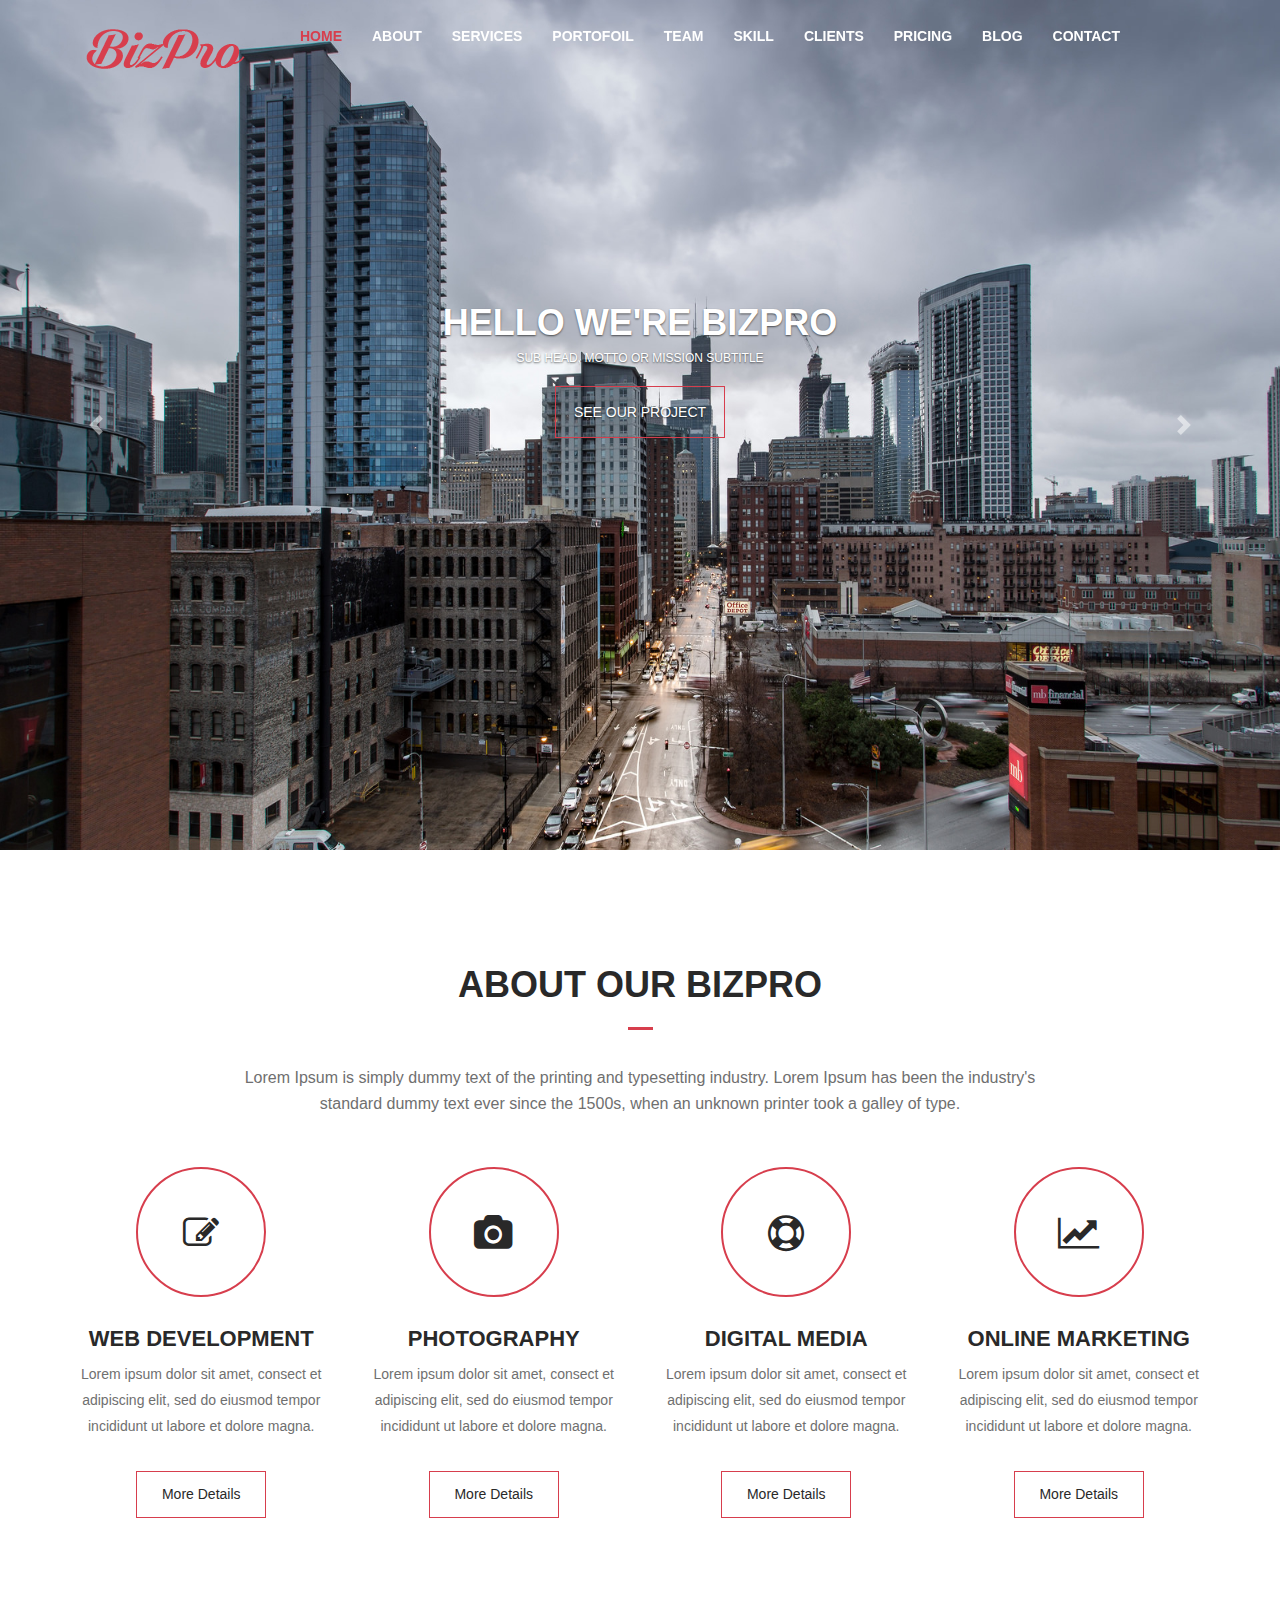
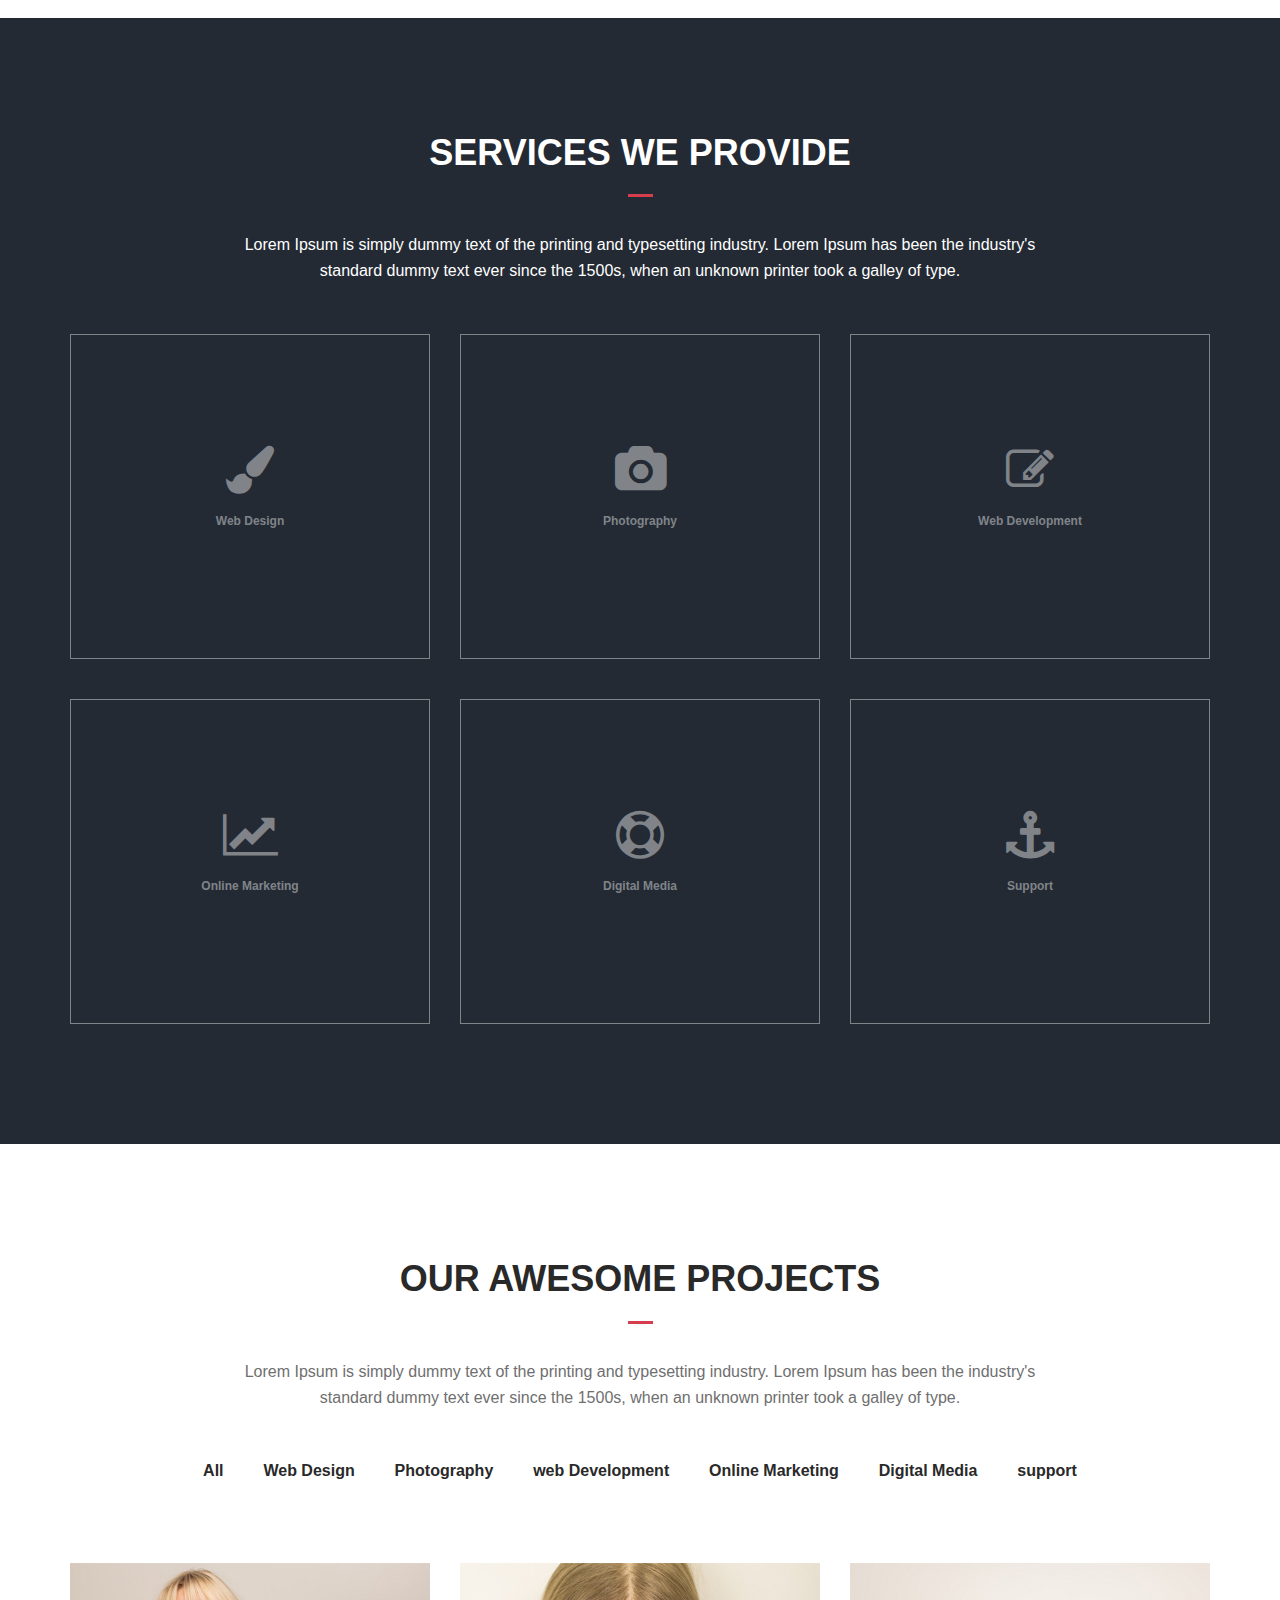
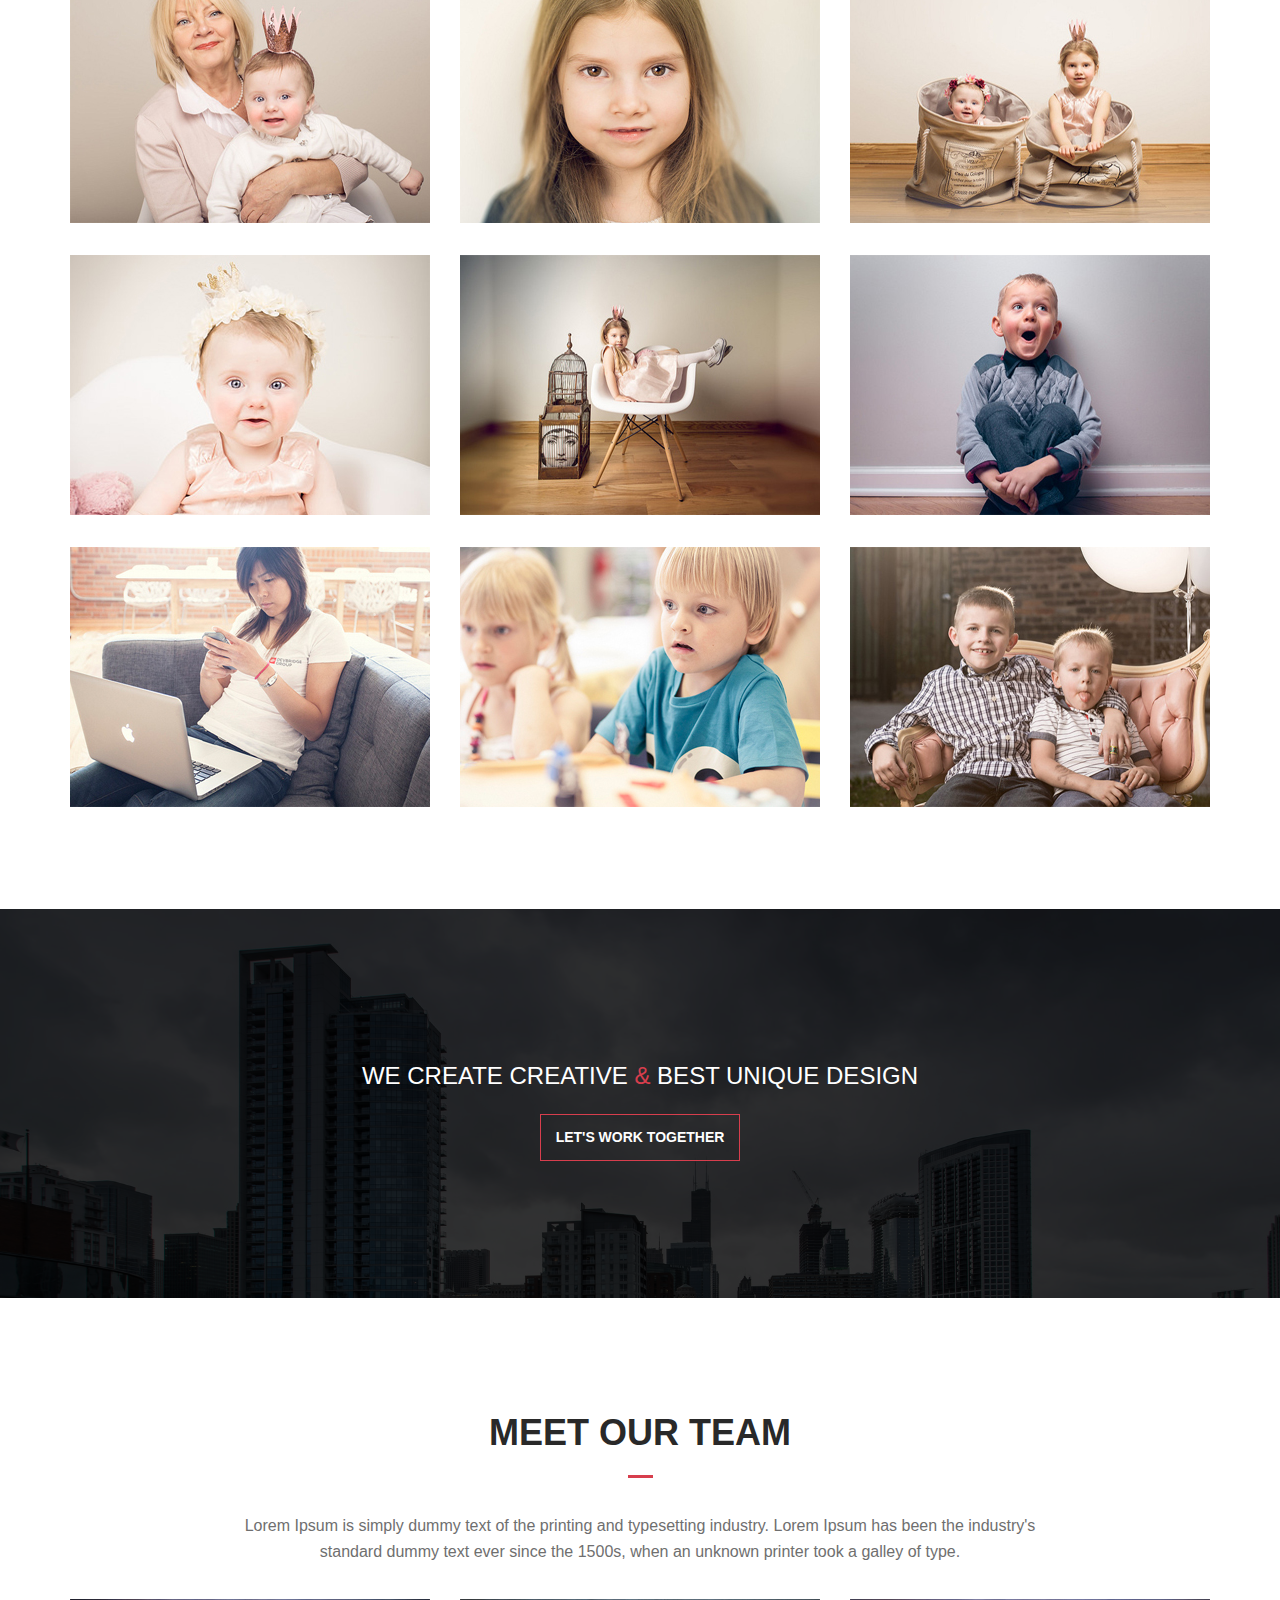
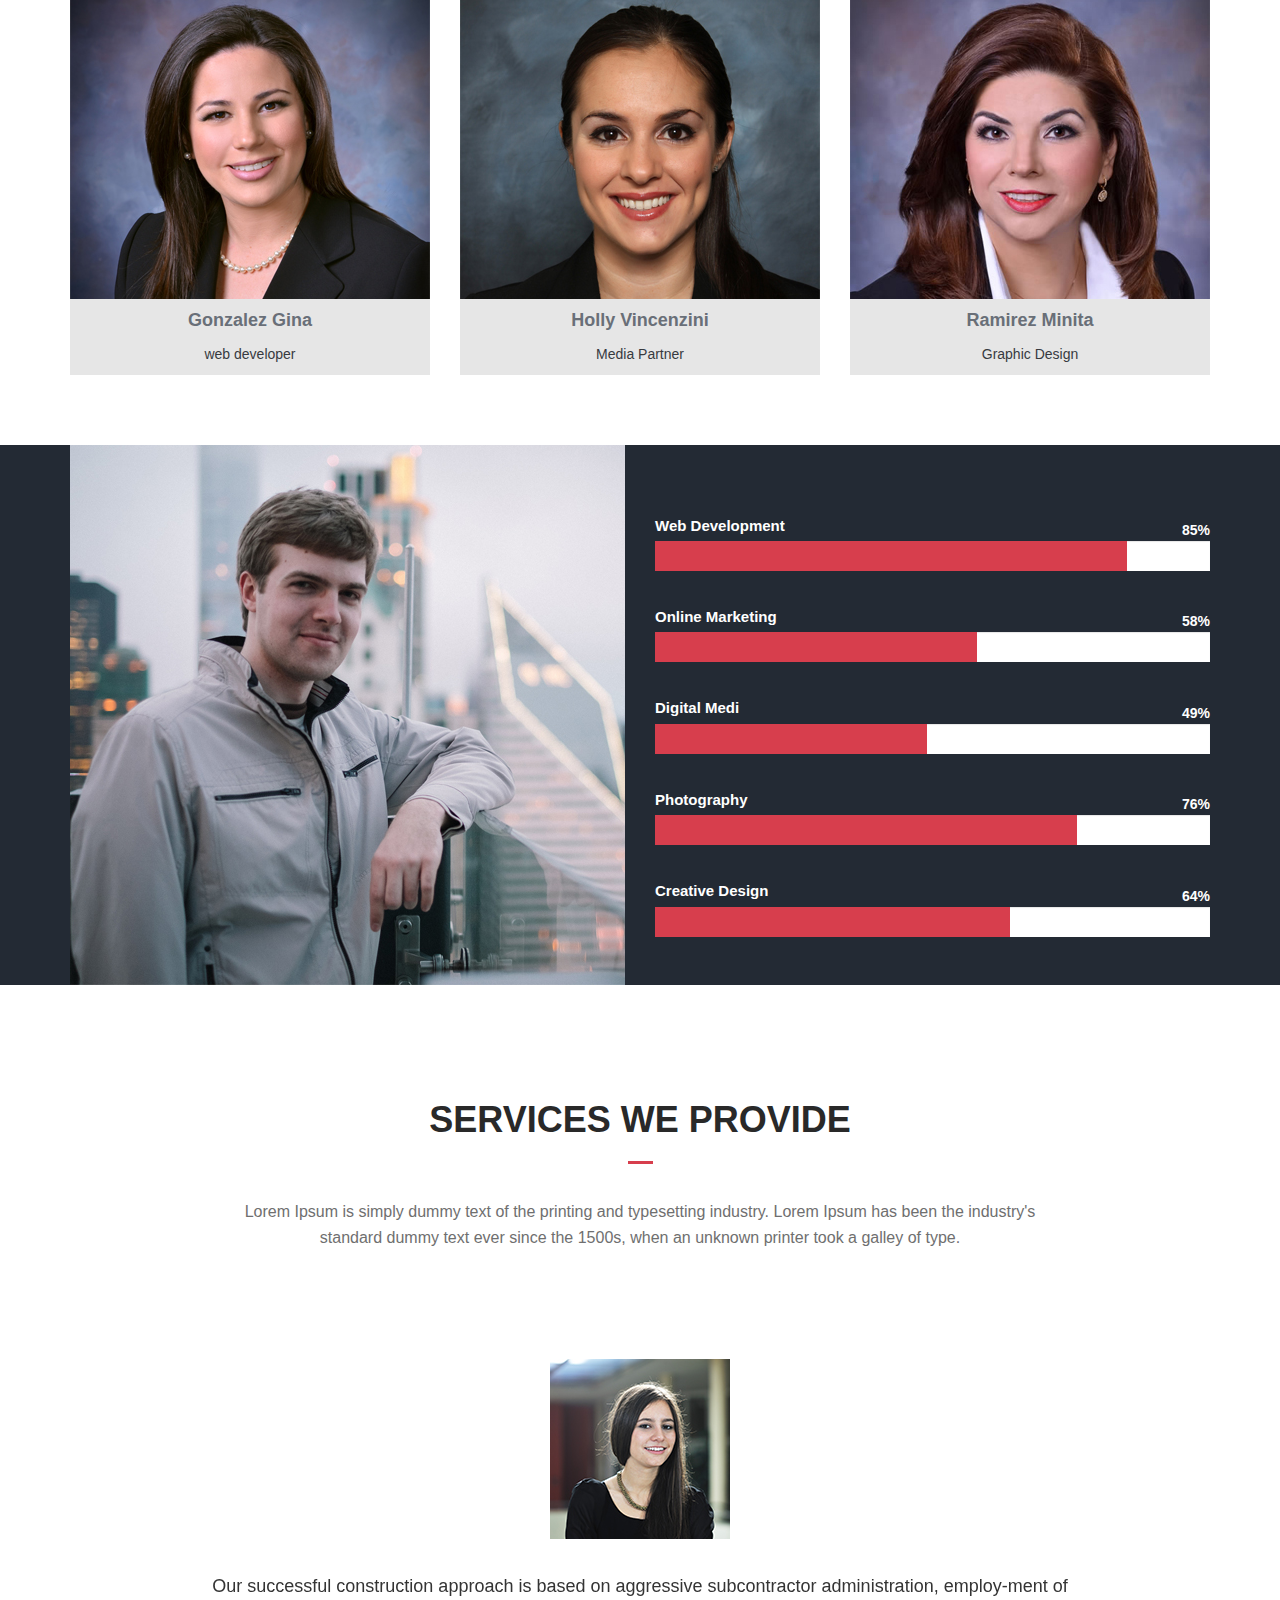
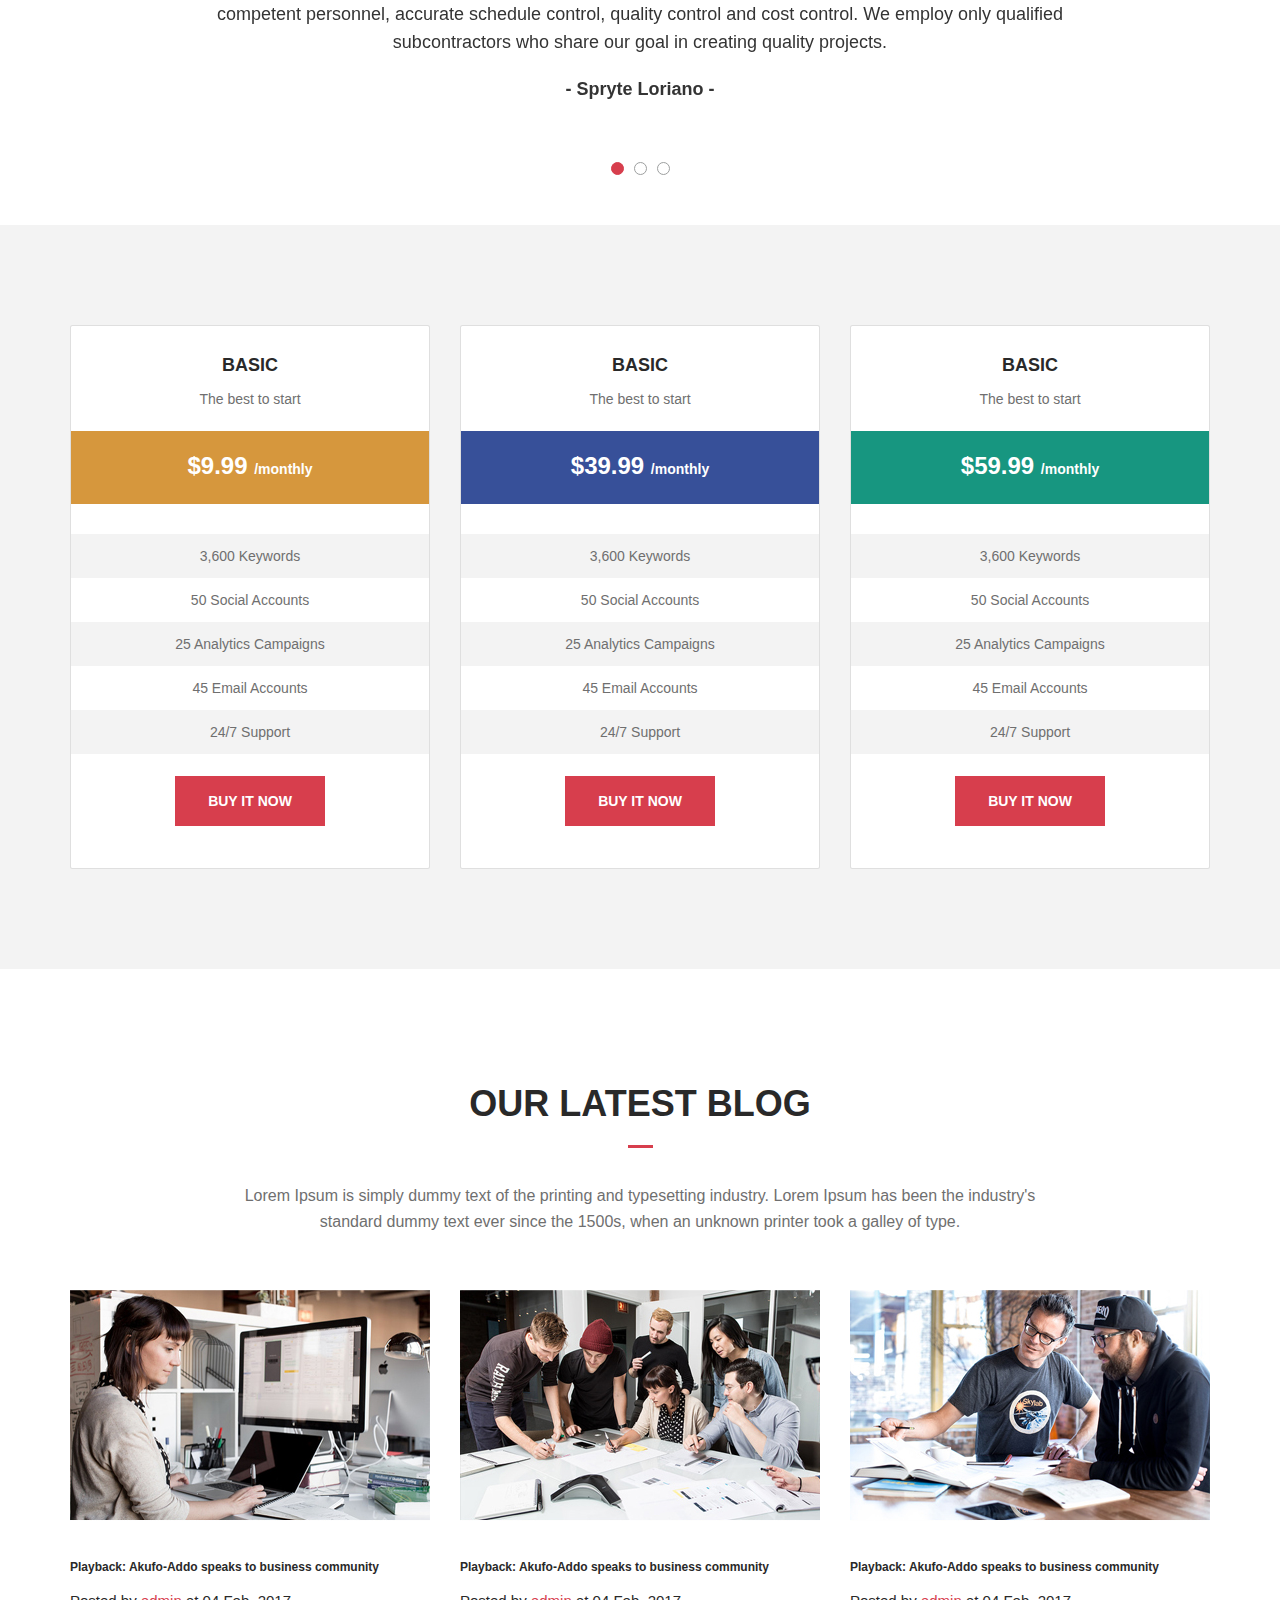
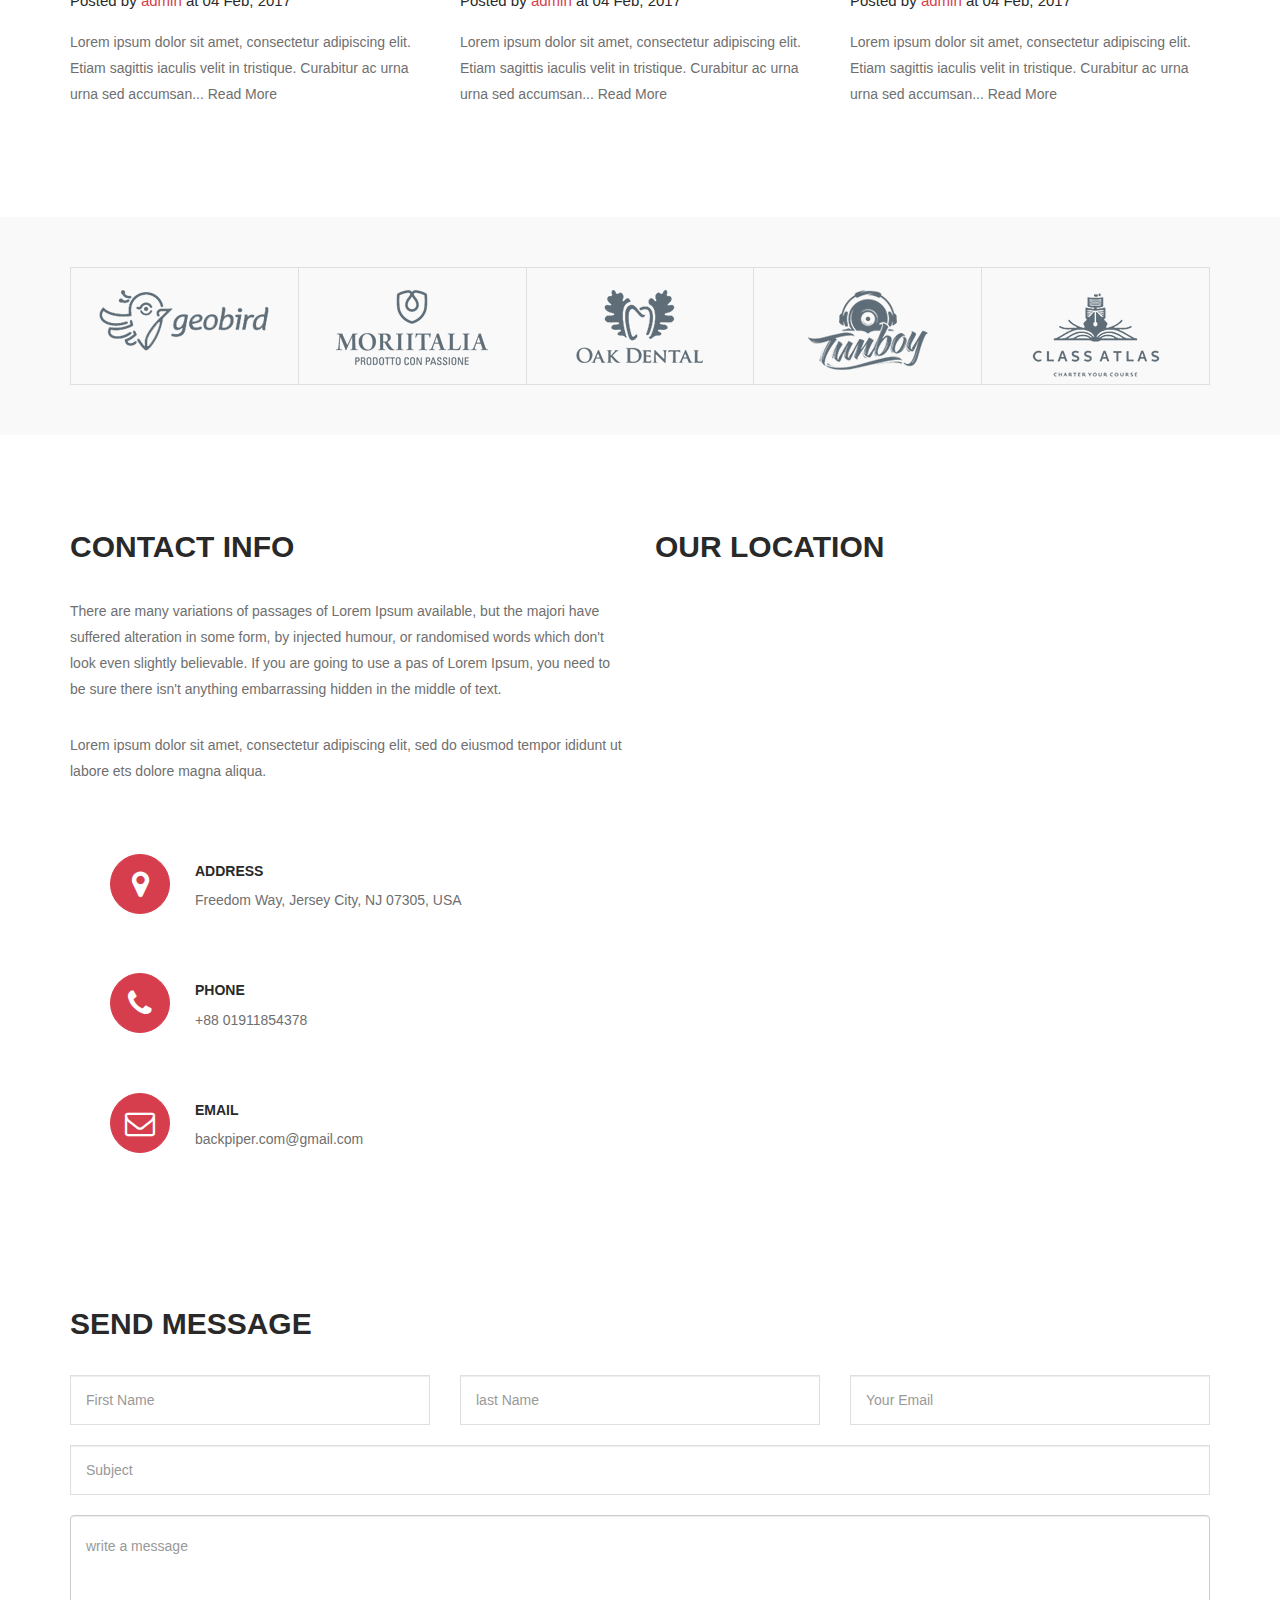
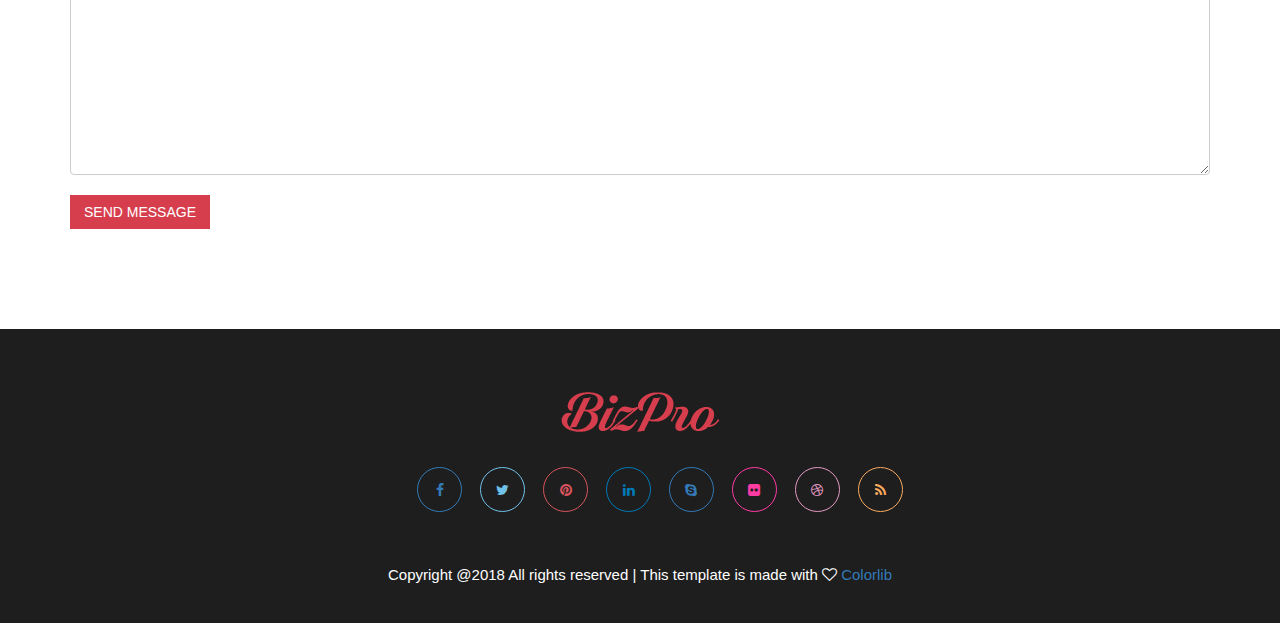
<file: index.html>
<!Doctype html>
<html>

<head>
    <!--Title-->
    <title>BizPro</title>
    <!-- Favicon -->
    <!-- Favicon -->
    <link rel="icon" type="image/png" sizes="56x56" href="assets/images/fav-icon/icon.png">
    <!--meta-->
    <meta charset="UTF-8">
    <meta name="viewport"  content="width=device-width, initial-scale=1">
    <meta http-equiv="X-UA-Compatible" content="ie=edge">

    <!--CSS LINKS-->
    <!--CSS ICON-->
    <link rel="stylesheet" href="https://use.fontawesome.com/releases/v5.7.1/css/all.css" integrity="sha384-fnmOCqbTlWIlj8LyTjo7mOUStjsKC4pOpQbqyi7RrhN7udi9RwhKkMHpvLbHG9Sr"
        crossorigin="anonymous">
    <link rel="stylesheet" href="assets/fonts/font-awesome/css/font-awesome.min.css">
    <!--link href="https://fonts.googleapis.com/css?family=Cabin:400,700" rel="stylesheet"-->
    <link rel="stylesheet" href="assets/css/bootstrap.min.css">

    <!--Animate link-->
    <link rel="stylesheet" href="https://cdnjs.cloudflare.com/ajax/libs/animate.css/3.7.0/animate.min.css">
    <!--gellary-->
    <link href="//maxcdn.bootstrapcdn.com/bootstrap/3.3.0/css/bootstrap.min.css" rel="stylesheet" id="bootstrap-css">
    <script src="//maxcdn.bootstrapcdn.com/bootstrap/3.3.0/js/bootstrap.min.js"></script>
    <script src="//code.jquery.com/jquery-1.11.1.min.js"></script>
    <!--progress-->
    <link href="http://www.jqueryscript.net/css/jquerysctipttop.css" rel="stylesheet" type="text/css">
    <link href="assets/css/jquery.lineProgressbar.css" rel="stylesheet" type="text/css">
    <!--OWL-->
    <link rel="stylesheet" href="assets/css/owl.carousel.min.css">
    <link rel="stylesheet" href="assets/css/owl.theme.default.min.css">
    <!--style-->
    <link rel="stylesheet" href="assets/css/style.css">
</head>

<body>
    <!--Scroll To Top -->
    <a href="#" id="return-to-top">
            <i class="fas fa-arrow-up"></i>
    </a>

    <!--Start Header-->
    <div class="header visibe">
        
        <div class="container">
            <nav class="navbar navbar-expand-lg ">
                <a class="navbar-brand" href="#">
                    <img src="assets/images/logo.png" alt="logo">
                </a>
                <button class="navbar-toggler" type="button" data-toggle="collapse" data-target="#navbarNav" aria-controls="navbarNav" aria-expanded="false"
                    aria-label="Toggle navigation">
                    <span>Menu</span>
                    <i class="fas fa-bars"></i>

                </button>
                <div class="collapse navbar-collapse" id="navbarNav">
                    <ul class="navbar-nav">
                        <li class="nav-item ">
                            <a class="nav-link active" href="#home" id="s1">Home
                                <span class="sr-only">(current)</span>
                            </a>
                        </li>
                        <li class="nav-item">
                            <a class="nav-link" href="#about" id="s2">About</a>
                        </li>
                        <li class="nav-item">
                            <a class="nav-link" href="#services" id="s3">Services</a>
                        </li>
                        <li class="nav-item">
                            <a class="nav-link" href="#portofoil" id="s4">Portofoil</a>
                        </li>
                        <li class="nav-item">
                            <a class="nav-link" href="#team" id="s5">Team</a>
                        </li>
                        <li class="nav-item">
                            <a class="nav-link" href="#skill" id="s6">Skill</a>
                        </li>
                        <li class="nav-item">
                            <a class="nav-link" href="#clients" id="s7">Clients</a>
                        </li>
                        <li class="nav-item">
                            <a class="nav-link" href="#pricing" id="s8">Pricing</a>
                        </li>
                        <li class="nav-item">
                            <a class="nav-link" href="#blog" id="s9">Blog</a>
                        </li>
                        <li class="nav-item">
                            <a class="nav-link" href="#contact" id="s10">Contact</a>
                        </li>

                    </ul>
                </div>
            </nav>
        </div>
  
</div>
    <!--End Header-->

    <!--Start Home Section-->
    <div class="home" id="home">
        <div class="bd-example">
            <div id="carouselExampleCaptions" class="carousel slide" data-ride="carousel">

                <div class="carousel-inner">
                    <div class="carousel-item active">
                        <img src="assets/images/home/1.jpg" class="d-block " alt="slide1">
                        <div class="carousel-caption  ">
                                <h1 class="animated fadeInUp delay-2s">HELLO WE'RE BizPro</h1>
                                <h6 class="animated fadeInUp delay-4s">Sub Head, Motto or Mission subtitle</h6>
                                <a href="#" class="animated fadeInUp delay-6s">See Our Project</a>
                        </div>
                    </div>
                    <div class="carousel-item">
                        <img src="assets/images/home/slide-1.jpg" class="d-block" alt="slide2">
                        <div class="carousel-caption  ">
                            <h1 class="animated fadeInUp delay-2s">HELLO WE'RE BizPro</h1>
                            <h6 class="animated fadeInUp delay-4s">Sub Head, Motto or Mission subtitle</h6>
                            <a href="#" class="animated fadeInUp delay-6s">See Our Project</a>
                        </div>
                    </div>
                    <div class="carousel-item">
                        <img src="assets/images/home/slide-2.jpg" class="d-block " alt="slide3">
                        <div class="carousel-caption ">
                                <h1 class="animated fadeInUp delay-2s">HELLO WE'RE BizPro</h1>
                                <h6 class="animated fadeInUp delay-4s">Sub Head, Motto or Mission subtitle</h6>
                                <a href="#" class="animated fadeInUp delay-6s">See Our Project</a>
                        </div>
                    </div>
                </div>
                <a class="carousel-control-prev" href="#carouselExampleCaptions" role="button" data-slide="prev">
                    <span class="carousel-control-prev-icon" aria-hidden="true"></span>
                    <span class="sr-only">Previous</span>
                </a>
                <a class="carousel-control-next" href="#carouselExampleCaptions" role="button" data-slide="next">
                    <span class="carousel-control-next-icon" aria-hidden="true"></span>
                    <span class="sr-only">Next</span>
                </a>
            </div>
        </div>
    </div>
    <!--End Home Section-->


    <!---------------------------------------------------------->
    <!--Start About Section-->
    <div class="about bg-white" id="about">
        <div class="container">
            <div class="section-intro">
                <h2 class="section-title">ABOUT OUR BIZPRO</h2>
                <p class="section-info">Lorem Ipsum is simply dummy text of the printing and typesetting industry. Lorem Ipsum has been the industry's
                    standard dummy text ever since the 1500s, when an unknown printer took a galley of type.</p>
            </div>
            <div class="about-content">
                <div class="row">
                    <div class="col-lg-3  col-sm-6 single-about">
                        <div class="icon">
                            <i class="fa fa-pencil-square-o" aria-hidden="true"></i>
                        </div>
                        <div class="information">
                            <h5>WEB DEVELOPMENT</h5>
                            <p>Lorem ipsum dolor sit amet, consect et adipiscing elit, sed do eiusmod tempor incididunt ut labore
                                et dolore magna.</p>
                            <a href="#">More Details</a>
                        </div>
                    </div>
                    <div class="col-lg-3  col-sm-6 single-about">
                        <div class="icon">
                            <i class="fa fa-camera" aria-hidden="true"></i>
                        </div>
                        <div class="information">
                            <h5>PHOTOGRAPHY</h5>
                            <p>Lorem ipsum dolor sit amet, consect et adipiscing elit, sed do eiusmod tempor incididunt ut labore
                                et dolore magna.</p>
                            <a href="#">More Details</a>
                        </div>
                    </div>
                    <div class="col-lg-3  col-sm-6 single-about">
                        <div class="icon">
                            <i class="fa fa-life-ring" aria-hidden="true"></i>
                        </div>
                        <div class="information">
                            <h5>DIGITAL MEDIA</h5>
                            <p>Lorem ipsum dolor sit amet, consect et adipiscing elit, sed do eiusmod tempor incididunt ut labore
                                et dolore magna.</p>
                            <a href="#">More Details</a>
                        </div>
                    </div>
                    <div class="col-lg-3 col-sm-6 single-about">
                        <div class="icon">
                            <i class="fa fa-line-chart" aria-hidden="true"></i>
                        </div>
                        <div class="information">
                            <h5>ONLINE MARKETING</h5>
                            <p>Lorem ipsum dolor sit amet, consect et adipiscing elit, sed do eiusmod tempor incididunt ut labore
                                et dolore magna.</p>
                            <a href="#">More Details</a>
                        </div>
                    </div>
                </div>
            </div>
        </div>
    </div>

    <!--End About Section-->
    <!--Start Services-->
    <div class="servises bg-black" id="services">
        <div class="container">
            <div class="section-intro">
                <h2 class="section-title">SERVICES WE PROVIDE</h2>
                <p class="section-info">Lorem Ipsum is simply dummy text of the printing and typesetting industry. Lorem Ipsum has been the industry's
                    standard dummy text ever since the 1500s, when an unknown printer took a galley of type.</p>
            </div>
            <div class="services-content">
                <div class="row">
                    <div class="col-lg-4 col-sm-6">
                        <div class="single-services-content">
                            <div class="icon-header">
                                <div class="icon">
                                    <i class="fa fa-paint-brush" aria-hidden="true"></i>
                                </div>
                                <h6>
                                    <a href="#">Web Design</a>
                                </h6>
                            </div>
                            <p>Lorem ipsum dolor sit amet, consectetur scing elit, sed do eiusmod, tempor incididunt labore
                                et dolore magna aliqua. Ut enim ad minim ut veniam, quis nostrud exercitation ullamco aliquip
                                ex ea commodo consequat. </p>
                        </div>
                    </div>
                    <div class="col-lg-4  col-sm-6">
                        <div class="single-services-content">
                            <div class="icon-header">
                                <div class="icon">
                                    <i class="fa fa-camera" aria-hidden="true"></i>
                                </div>
                                <h6>
                                    <a href="#">Photography</a>
                                </h6>
                            </div>
                            <p>Lorem ipsum dolor sit amet, consectetur scing elit, sed do eiusmod, tempor incididunt labore
                                et dolore magna aliqua. Ut enim ad minim ut veniam, quis nostrud exercitation ullamco aliquip
                                ex ea commodo consequat. </p>
                        </div>
                    </div>
                    <div class="col-lg-4  col-sm-6">
                        <div class="single-services-content">
                            <div class="icon-header">
                                <div class="icon">
                                    <i class="fa fa-pencil-square-o" aria-hidden="true"></i>
                                </div>
                                <h6>
                                    <a href="#">Web Development</a>
                                </h6>
                            </div>
                            <p>Lorem ipsum dolor sit amet, consectetur scing elit, sed do eiusmod, tempor incididunt labore
                                et dolore magna aliqua. Ut enim ad minim ut veniam, quis nostrud exercitation ullamco aliquip
                                ex ea commodo consequat. </p>
                        </div>
                    </div>

                    <div class="col-lg-4  col-sm-6">
                        <div class="single-services-content">
                            <div class="icon-header">
                                <div class="icon">
                                    <i class="fa fa-line-chart" aria-hidden="true"></i>
                                </div>
                                <h6>
                                    <a href="#">Online Marketing</a>
                                </h6>
                            </div>
                            <p>Lorem ipsum dolor sit amet, consectetur scing elit, sed do eiusmod, tempor incididunt labore
                                et dolore magna aliqua. Ut enim ad minim ut veniam, quis nostrud exercitation ullamco aliquip
                                ex ea commodo consequat. </p>
                        </div>
                    </div>
                    <div class="col-lg-4  col-sm-6">
                        <div class="single-services-content">
                            <div class="icon-header">
                                <div class="icon">
                                    <i class="fa fa-life-ring" aria-hidden="true"></i>
                                </div>
                                <h6>
                                    <a href="#">Digital Media</a>
                                </h6>
                            </div>
                            <p>Lorem ipsum dolor sit amet, consectetur scing elit, sed do eiusmod, tempor incididunt labore
                                et dolore magna aliqua. Ut enim ad minim ut veniam, quis nostrud exercitation ullamco aliquip
                                ex ea commodo consequat. </p>
                        </div>
                    </div>
                    <div class="col-lg-4  col-sm-6">
                        <div class="single-services-content">
                            <div class="icon-header">
                                <div class="icon">
                                    <i class="fa fa-anchor" aria-hidden="true"></i>
                                </div>
                                <h6>
                                    <a href="#">Support</a>
                                </h6>
                            </div>
                            <p>Lorem ipsum dolor sit amet, consectetur scing elit, sed do eiusmod, tempor incididunt labore
                                et dolore magna aliqua. Ut enim ad minim ut veniam, quis nostrud exercitation ullamco aliquip
                                ex ea commodo consequat. </p>
                        </div>
                    </div>
                </div>
            </div>
        </div>
    </div>
    <!--End Services-->
    <!--Start portofoile-->
    <div class="portofoile bg-white" id="portofoil">
        <div class="container">
            <div class="section-intro">
                <h2 class="section-title">OUR AWESOME PROJECTS</h2>
                <p class="section-info">Lorem Ipsum is simply dummy text of the printing and typesetting industry. Lorem Ipsum has been the industry's
                    standard dummy text ever since the 1500s, when an unknown printer took a galley of type.</p>
            </div>

            <div class="our-projects">
                <div class="row">
                    <!--Button filter-->

                    <div align="center " class="links">
                        <button class="btn  filter-button active" data-filter="all">All</button>
                        <button class="btn  filter-button" data-filter="WebDesign">Web Design</button>
                        <button class="btn  filter-button" data-filter="Photography">Photography</button>
                        <button class="btn  filter-button" data-filter="webDevelopment">web Development</button>
                        <button class="btn  filter-button" data-filter="OnlineMarketing">Online Marketing</button>
                        <button class="btn  filter-button" data-filter="digitalMedia">Digital Media</button>
                        <button class="btn  filter-button" data-filter="support">support</button>
                    </div>
                    <!--Image-->
                    <div class="col-lg-4  col-sm-6 col-xs-12 filter Photography OnlineMarketing digitalMedia">
                        <div class="gallery_product">
                            <img src="assets/images/project/1.jpg">
                            <div class="abac">
                                <div class="border">
                                    <div>
                                        <h6>Sweet Photo</h6>
                                        <ul>
                                            <li>Business / </li>
                                            <li>Service / </li>
                                            <li>Product / </li>
                                            <li>Template</li>
                                        </ul>
                                    </div>
                                </div>
                            </div>
                        </div>
                    </div>

                    <div class=" col-lg-4  col-sm-6 col-xs-12 filter WebDesign webDevelopment OnlineMarketing support">
                        <div class="gallery_product">
                            <img src="assets/images/project/2.jpg ">
                            <div class="abac">
                                <div class="border">
                                    <div>
                                        <h6>Sweet Photo</h6>
                                        <ul>
                                            <li>Business / </li>
                                            <li>Service / </li>
                                            <li>Product / </li>
                                            <li>Template</li>
                                        </ul>
                                    </div>
                                </div>
                            </div>
                        </div>
                    </div>

                    <div class=" col-lg-4  col-sm-6 col-xs-12 filter Photography webDevelopment support ">
                        <div class="gallery_product">
                            <img src="assets/images/project/3.jpg ">
                            <div class="abac">
                                <div class="border">
                                    <div>
                                        <h6>Sweet Photo</h6>
                                        <ul>
                                            <li>Business / </li>
                                            <li>Service / </li>
                                            <li>Product / </li>
                                            <li>Template</li>
                                        </ul>
                                    </div>
                                </div>
                            </div>
                        </div>
                    </div>

                    <div class=" col-lg-4  col-sm-6 col-xs-12 filter WebDesign OnlineMarketing">
                        <div class="gallery_product">
                            <img src="assets/images/project/4.jpg ">
                            <div class="abac">
                                <div class="border">
                                    <div>
                                        <h6>Sweet Photo</h6>
                                        <ul>
                                            <li>Business / </li>
                                            <li>Service / </li>
                                            <li>Product / </li>
                                            <li>Template</li>
                                        </ul>
                                    </div>
                                </div>
                            </div>
                        </div>
                    </div>

                    <div class=" col-lg-4 col-sm-6 col-xs-12 filter Photography webDevelopment OnlineMarketing digitalMedia">
                        <div class="gallery_product">
                            <img src="assets/images/project/5.jpg ">
                            <div class="abac">
                                <div class="border">
                                    <div>
                                        <h6>Sweet Photo</h6>
                                        <ul>
                                            <li>Business / </li>
                                            <li>Service / </li>
                                            <li>Product / </li>
                                            <li>Template</li>
                                        </ul>
                                    </div>
                                </div>
                            </div>
                        </div>
                    </div>

                    <div class=" col-lg-4 col-sm-6 col-xs-12 filter WebDesign webDevelopment OnlineMarketing digitalMedia">
                        <div class="gallery_product">
                            <img src="assets/images/project/6.jpg ">
                            <div class="abac">
                                <div class="border">
                                    <div>
                                        <h6>Sweet Photo</h6>
                                        <ul>
                                            <li>Business / </li>
                                            <li>Service / </li>
                                            <li>Product / </li>
                                            <li>Template</li>
                                        </ul>
                                    </div>
                                </div>
                            </div>
                        </div>
                    </div>

                    <div class=" col-lg-4  col-sm-6 col-xs-12 filter Photography OnlineMarketing support">
                        <div class="gallery_product">
                            <img src="assets/images/project/7.jpg ">
                            <div class="abac">
                                <div class="border">
                                    <div>
                                        <h6 class="animated fadeInDown">Sweet Photo</h6>
                                        <ul class="animated fadeInUp">
                                            <li>Business / </li>
                                            <li>Service / </li>
                                            <li>Product / </li>
                                            <li>Template</li>
                                        </ul>
                                    </div>
                                </div>
                            </div>
                        </div>
                    </div>

                    <div class=" col-lg-4  col-sm-6 col-xs-12 filter WebDesign support">
                        <div class="gallery_product">
                            <img src="assets/images/project/8.jpg ">
                            <div class="abac">
                                <div class="border">
                                    <div>
                                        <h6>Sweet Photo</h6>
                                        <ul>
                                            <li>Business / </li>
                                            <li>Service / </li>
                                            <li>Product / </li>
                                            <li>Template</li>
                                        </ul>
                                    </div>
                                </div>
                            </div>
                        </div>
                    </div>

                    <div class=" col-lg-4  col-sm-6 col-xs-12 filter Photography webDevelopment digitalMedia support">
                        <div class="gallery_product">
                            <img src="assets/images/project/9.jpg ">
                            <div class="abac">
                                <div class="border">
                                    <div>
                                        <h6>Sweet Photo</h6>
                                        <ul>
                                            <li>Business / </li>
                                            <li>Service / </li>
                                            <li>Product / </li>
                                            <li>Template</li>
                                        </ul>
                                    </div>
                                </div>
                            </div>
                        </div>
                    </div>

                </div>
            </div>
        </div>
        <!--End portofoile-->
        <!--Start midle banner-->
        <div class="middle-banner">
            <div class="overlay">
                <h3>WE CREATE CREATIVE
                    <span>& </span>BEST UNIQUE DESIGN</h3>
                <a href="#">LET'S WORK TOGETHER</a>
            </div>
        </div>
        <!--End midle banner-->
        <!--Start Team-->
        <div class="team bg-white" id="team">
            <div class="container">
                <div class="section-intro">
                    <h2 class="section-title">MEET OUR TEAM</h2>
                    <p class="section-info">Lorem Ipsum is simply dummy text of the printing and typesetting industry. Lorem Ipsum has been the industry's
                        standard dummy text ever since the 1500s, when an unknown printer took a galley of type.</p>
                </div>
                <div class="row">
                    <div class="col-12 col-sm-6 col-md-4 ">
                        <div class="member">
                            <div class="image">
                                <img src="assets/images/team1.jpg" alt="team1">
                                <div class="overlay">
                                    <h4>Gonzalez Gina</h4>
                                    <span>Web Developer</span>
                                    <p>On the other hand, We denounce ut with righteo indignation and dislike men who are so
                                        beguiled and demoralized.</p>
                                </div>
                            </div>
                            <div class="member-name">
                                <h6>Gonzalez Gina</h6>
                                <p>web developer</p>
                                <ul>
                                    <li>
                                        <a href="#" class="facebook">
                                            <i class="fa fa-facebook " aria-hidden="true"></i>
                                        </a>
                                    </li>
                                    <li>
                                        <a href="#" class="twitter">
                                            <i class="fa fa-twitter " aria-hidden="true"></i>
                                        </a>
                                    </li>
                                    <li>
                                        <a href="#" class="pinterest">
                                            <i class="fa fa-pinterest " aria-hidden="true"></i>
                                        </a>
                                    </li>
                                    <li>
                                        <a href="#" class="linkedin">
                                            <i class="fa fa-linkedin" aria-hidden="true"></i>
                                        </a>
                                    </li>

                                </ul>
                            </div>
                        </div>
                    </div>

                    <div class="col-12 col-sm-6 col-md-4">
                        <div class="member">
                            <div class="image">
                                <img src="assets/images/team2.jpg" alt="team2">
                                <div class="overlay ">
                                    <h4>Holly Vincenzini</h4>
                                    <span>Media Partner</span>
                                    <p>On the other hand, We denounce ut with righteo indignation and dislike men who are so
                                        beguiled and demoralized.</p>
                                </div>
                            </div>
                            <div class="member-name">
                                <h6>Holly Vincenzini</h6>
                                <p>Media Partner</p>
                                <ul>
                                    <li>
                                        <a href="#" class="facebook">
                                            <i class="fa fa-facebook" aria-hidden="true"></i>
                                        </a>
                                    </li>
                                    <li>
                                        <a href="#" class="twitter">
                                            <i class="fa fa-twitter" aria-hidden="true"></i>
                                        </a>
                                    </li>
                                    <li>
                                        <a href="#" class="pinterest">
                                            <i class="fa fa-pinterest" aria-hidden="true"></i>
                                        </a>
                                    </li>
                                    <li>
                                        <a href="#" class="linkedin">
                                            <i class="fa fa-linkedin" aria-hidden="true"></i>
                                        </a>
                                    </li>

                                </ul>
                            </div>
                        </div>
                    </div>


                    <div class="col-12 col-sm-6 col-md-4">
                        <div class="member">
                            <div class="image">
                                <img src="assets/images/team3.jpg" alt="team3">
                                <div class="overlay">
                                    <h4>Ramirez Minita</h4>
                                    <span>Graphic Design</span>
                                    <p>On the other hand, We denounce ut with righteo indignation and dislike men who are so
                                        beguiled and demoralized.</p>
                                </div>
                            </div>
                            <div class="member-name">
                                <h6>Ramirez Minita</h6>
                                <p>Graphic Design</p>
                                <ul>
                                    <li>
                                        <a href="#" class="facebook">
                                            <i class="fa fa-facebook" aria-hidden="true"></i>
                                        </a>
                                    </li>
                                    <li>
                                        <a href="#" class="twitter">
                                            <i class="fa fa-twitter" aria-hidden="true"></i>
                                        </a>
                                    </li>
                                    <li>
                                        <a href="#" class="pinterest">
                                            <i class="fa fa-pinterest" aria-hidden="true"></i>
                                        </a>
                                    </li>
                                    <li>
                                        <a href="#" class="linkedin">
                                            <i class="fa fa-linkedin" aria-hidden="true"></i>
                                        </a>
                                    </li>

                                </ul>
                            </div>
                        </div>
                    </div>
                </div>
            </div>
        </div>
        <!--end Team-->
        <!--Strat Skill-->
        <div class="skilles bg-black" id="skill">
            <div class="container">
                <div class="row">
                    <div class="col-lg-6  col-sm-12 col-xs-12">
                        <div class="image">
                            <img src="assets/images/skill.jpg" alt="skill">

                        </div>
                    </div>

                    <div class="col-lg-6 col-sm-12 col-xs-12">
                        <div class="skill" id="skills">
                            <div class="bar">
                                <div class="barTexr">
                                    <span>Web Development</span>
                                </div>
                                <div id="WebDevelopment" class="skillBar"></div>
                            </div>

                            <div class="bar">
                                <div class="barTexr">
                                    <span>Online Marketing</span>
                                </div>
                                <div id="onlineMarketing" class="skillBar"></div>
                            </div>

                            <div class="bar">
                                    <div class="barTexr">
                                        <span>Digital Medi</span>
                                    </div>
                                    <div id="digitalMedi" class="skillBar"></div>
                                </div>

                                <div class="bar">
                                        <div class="barTexr">
                                            <span>Photography</span>
                                        </div>
                                        <div id="Photography" class="skillBar"></div>
                                    </div>

                                    <div class="bar">
                                            <div class="barTexr">
                                                <span>Creative Design</span>
                                            </div>
                                            <div id="creativeDesign" class="skillBar"></div>
                                        </div>
                        </div>
                    </div>
                </div>
            </div>
        </div>
    </div>
    <!--End Skill-->
    <!--Start Our Client-->
    <div class="clients bg-white" id="clients">
        <div class="container">
            <div class="section-intro">
                <h2 class="section-title">SERVICES WE PROVIDE</h2>
                <p class="section-info">Lorem Ipsum is simply dummy text of the printing and typesetting industry. Lorem Ipsum has been the industry's
                    standard dummy text ever since the 1500s, when an unknown printer took a galley of type.
                </p>
            </div>

            <div class="owl-carousel owl-theme client">
                <div class="item">
                    <img src="assets/images/clients/c1.jpg">

                    <div>
                        <p>Our successful construction approach is based on aggressive subcontractor administration, employ-ment
                            of competent personnel, accurate schedule control, quality control and cost control. We employ
                            only qualified subcontractors who share our goal in creating quality projects.
                        </p>
                        <h6>- Spryte Loriano -</h6>
                    </div>
                </div>
                <div class="item">

                    <img src="assets/images/clients/c2.jpg">

                    <div>
                        <p>Our successful construction approach is based on aggressive subcontractor administration, employ-ment
                            of competent personnel, accurate schedule control, quality control and cost control. We employ
                            only qualified subcontractors who share our goal in creating quality projects.
                        </p>
                        <h6>- Spryte Loriano -</h6>
                    </div>
                </div>
                <div class="item">
                    <img src="assets/images/clients/c3.jpg">

                    <div>
                        <p>Our successful construction approach is based on aggressive subcontractor administration, employ-ment
                            of competent personnel, accurate schedule control, quality control and cost control. We employ
                            only qualified subcontractors who share our goal in creating quality projects.
                        </p>
                        <h6>- Spryte Loriano -</h6>
                    </div>
                </div>
            </div>

        </div>

    </div>
    <!--End Our Client-->

    <!--Start Price-->
    <div class="price" id="pricing">
        <div class="container">
            <div class="row">
                <div class="col-lg-4 col-md-4 col-sm-4 col-xs-12">
                    <div class="card">
                        <ul class="list-group list-group-flush">
                            <li class="list-group-item title white">
                                <h4>BASIC</h4>
                                <p>The best to start</p>
                            </li>
                            <li class="list-group-item" id="col1">
                                <strong>$9.99
                                    <span>/monthly</span>
                                </strong>

                            </li>

                            <li class="list-group-item gray">3,600 Keywords</li>
                            <li class="list-group-item white">50 Social Accounts</li>
                            <li class="list-group-item gray">25 Analytics Campaigns</li>
                            <li class="list-group-item white">45 Email Accounts</li>
                            <li class="list-group-item gray">24/7 Support</li>
                            <li class="list-group-item white">
                                <a href="#">Buy It Now</a>
                            </li>
                        </ul>
                    </div>
                </div>

                <div class="col-lg-4 col-md-4 col-sm-4 col-xs-12">
                    <div class="card">
                        <ul class="list-group list-group-flush">
                            <li class="list-group-item title white">
                                <h4>BASIC</h4>
                                <p>The best to start</p>
                            </li>
                            <li class="list-group-item" id="col2">
                                <strong>$39.99
                                    <span>/monthly</span>
                                </strong>

                            </li>

                            <li class="list-group-item gray">3,600 Keywords</li>
                            <li class="list-group-item white">50 Social Accounts</li>
                            <li class="list-group-item gray">25 Analytics Campaigns</li>
                            <li class="list-group-item white">45 Email Accounts</li>
                            <li class="list-group-item gray">24/7 Support</li>
                            <li class="list-group-item white">
                                <a href="#">Buy It Now</a>
                            </li>
                        </ul>
                    </div>
                </div>

                <div class="col-lg-4 col-md-4 col-sm-4 col-xs-12">
                    <div class="card">
                        <ul class="list-group list-group-flush">
                            <li class="list-group-item title white">
                                <h4>BASIC</h4>
                                <p>The best to start</p>
                            </li>
                            <li class="list-group-item" id="col3">
                                <strong>$59.99
                                    <span>/monthly</span>
                                </strong>

                            </li>

                            <li class="list-group-item gray">3,600 Keywords</li>
                            <li class="list-group-item white">50 Social Accounts</li>
                            <li class="list-group-item gray">25 Analytics Campaigns</li>
                            <li class="list-group-item white">45 Email Accounts</li>
                            <li class="list-group-item gray">24/7 Support</li>
                            <li class="list-group-item white">
                                <a href="#">Buy It Now</a>
                            </li>
                        </ul>
                    </div>
                </div>
            </div>
        </div>
    </div>
    <!--End Price-->
    <!--Start Blog-->
    <div class="blog" id="blog">
        <div class="container">
            <div class="section-intro">
                <h2 class="section-title">OUR LATEST BLOG</h2>
                <p class="section-info">Lorem Ipsum is simply dummy text of the printing and typesetting industry. Lorem Ipsum has been the industry's
                    standard dummy text ever since the 1500s, when an unknown printer took a galley of type.
                </p>
            </div>
            <!--BLOG CONTENT-->
            <div class="row">
                <div class="col-lg-4  col-sm-6 col-xs-12">
                    <div class="myBlog">
                        <div class="image">
                            <img src="assets/images/blog/1.jpg" alt="10">
                            <div class="overlay">
                                <a href="#">
                                    <i class="fa fa-link" aria-hidden="true"></i>
                                </a>
                            </div>
                        </div>
                        <div class="blogContent">
                            <h6>
                                <a href="#">Playback: Akufo-Addo speaks to business community</a>
                            </h6>
                            <a href="#" id="post">Posted by
                                <span>admin</span> at 04 Feb, 2017</a>
                            <p>Lorem ipsum dolor sit amet, consectetur adipiscing elit. Etiam sagittis iaculis velit in tristique.
                                Curabitur ac urna urna sed accumsan...
                                <a href="#"> Read More</a>
                            </p>
                        </div>
                    </div>
                </div>

                <div class="col-lg-4 col-sm-6 col-xs-12">
                    <div class="myBlog">
                        <div class="image">
                            <img src="assets/images/blog/2.jpg" alt="2">
                            <div class="overlay">
                                <a href="#">
                                    <i class="fa fa-link" aria-hidden="true"></i>
                                </a>
                            </div>
                        </div>
                        <div class="blogContent">
                            <h6>
                                <a href="#">Playback: Akufo-Addo speaks to business community</a>
                            </h6>
                            <a href="#" id="post">Posted by
                                <span>admin</span> at 04 Feb, 2017</a>
                            <p>Lorem ipsum dolor sit amet, consectetur adipiscing elit. Etiam sagittis iaculis velit in tristique.
                                Curabitur ac urna urna sed accumsan...
                                <a href="#"> Read More</a>
                            </p>
                        </div>
                    </div>
                </div>

                <div class="col-lg-4  col-sm-6 col-xs-12">
                    <div class="myBlog">
                        <div class="image">
                            <img src="assets/images/blog/3.jpg" alt="3">
                            <div class="overlay">
                                <a href="#">
                                    <i class="fa fa-link" aria-hidden="true"></i>
                                </a>
                            </div>
                        </div>
                        <div class="blogContent">
                            <h6>
                                <a href="#">Playback: Akufo-Addo speaks to business community</a>
                            </h6>
                            <a href="#" id="post">Posted by
                                <span>admin</span> at 04 Feb, 2017</a>
                            <p>Lorem ipsum dolor sit amet, consectetur adipiscing elit. Etiam sagittis iaculis velit in tristique.
                                Curabitur ac urna urna sed accumsan...
                                <a href="#"> Read More</a>
                            </p>
                        </div>
                    </div>
                </div>
            </div>

        </div>
    </div>
    <!--End Blog-->
    <!--partner Start-->
    <div class="partner bg-gray">
        <div class="container">
            <div class="owl-carousel owl-theme part">
                <div class="item">
                    <img src="assets/images/partner/p1.png" alt="p1">
                </div>
                <div class="item">
                    <img src="assets/images/partner/p2.png" alt="p2">
                </div>
                <div class="item">
                    <img src="assets/images/partner/p3.png" alt="p3">
                </div>
                <div class="item">
                    <img src="assets/images/partner/p4.png" alt="p4">
                </div>
                <div class="item">
                    <img src="assets/images/partner/p5.png" alt="p5">
                </div>
            </div>
        </div>
    </div>
    <!--partner End-->
    <!--Contact Start-->
    <div class="contact" id="contact">
        <div class="container">
            <div class="row">
                <div class="col-lg-6  col-sm-12 col-xs-12">
                    <div class="info">
                        <h2>CONTACT INFO</h2>
                        <p>There are many variations of passages of Lorem Ipsum available, but the majori have suffered alteration
                            in some form, by injected humour, or randomised words which don't look even slightly believable.
                            If you are going to use a pas of Lorem Ipsum, you need to be sure there isn't anything embarrassing
                            hidden in the middle of text. </p>
                        <br/>
                        <p>Lorem ipsum dolor sit amet, consectetur adipiscing elit, sed do eiusmod tempor ididunt ut labore
                            ets dolore magna aliqua.</p>
                        <ul>
                            <li>
                                <div class="icon">
                                    <i class="fa fa-map-marker"></i>
                                </div>
                                <div class="data">
                                    <h6>ADDRESS</h6>
                                    <p>Freedom Way, Jersey City, NJ 07305, USA</p>
                                </div>
                                <div class="clearfix"></div>
                            </li>
                            <li>
                                <div class="icon">
                                    <i class="fa fa-phone"></i>
                                </div>
                                <div class="data">
                                    <h6>PHONE</h6>
                                    <p>+88 01911854378</p>
                                </div>
                                <div class="clearfix"></div>
                            </li>
                            <li>
                                <div class="icon">
                                    <i class="fa fa-envelope-o"></i>
                                </div>
                                <div class="data">
                                    <h6>EMAIL</h6>
                                    <p>backpiper.com@gmail.com</p>
                                </div>
                                <div class="clearfix"></div>
                            </li>

                        </ul>
                    </div>
                </div>
                <div class="col-lg-6 col-sm-12 col-xs-12">
                    <div class="location">
                        <h2>OUR LOCATION</h2>
                        <object id="map" style="border:0; height: 550px; width: 100%;" data="https://www.google.com/maps/embed?pb=!1m18!1m12!1m3!1d34015.943594576835!2d-106.43242624069771!3d31.677719472407432!2m3!1f0!2f0!3f0!3m2!1i1024!2i768!4f13.1!3m3!1m2!1s0x86e75d90e99d597b%3A0x6cd3eb9a9fcd23f1!2sCourtyard+by+Marriott+Ciudad+Juarez!5e0!3m2!1sen!2sbd!4v1533791187584">
                        </object>
                    </div>
                </div>

            </div>
            <!--Start Contact FORM-->
            <div class="contentForm">
                <h2>SEND MESSAGE</h2>
                <form>
                    <div class="row">
                        <div class="col-lg-4  col-sm-6 col-xs-12">
                            <div class="form-group">
                                <input type="text" class="form-control" id="firstName" placeholder="First Name">
                            </div>
                        </div>
                        <div class="col-lg-4 col-sm-6 col-xs-12">
                            <div class="form-group">
                                <input type="text" class="form-control" id="lasttName" placeholder="last Name">
                            </div>
                        </div>

                        <div class="col-lg-4  col-sm-12 col-xs-12">
                            <div class="form-group">
                                <input type="email" class="form-control" id="email" placeholder="Your Email">
                            </div>
                        </div>

                    </div>

                    <div class="form-group">
                        <input type="text" class="form-control" id="subject" placeholder="Subject">
                    </div>


                    <textarea class="form-control" id="messafe" placeholder="write a message"></textarea>


                    <button type="submit" class="btn btn-primary">Send Message</button>
                </form>
            </div>

            <!--End Contact FORM-->
        </div>
    </div>

    <!--Contact End-->
    <!--Start footer-->
    <div class="footer">
        <div class="container">
            <a class="logo" href="#">
                <img src="assets/images/logo.png" alt="logo">
            </a>
        </div>
        <ul class="social">
            <li id="facebook">
                <a href="#">
                    <i class="fa fa-facebook" aria-hidden="true"></i>
                </a>
            </li>
            <li id="twiter">
                <a href="#">
                    <i class="fa fa-twitter" aria-hidden="true"></i>
                </a>
            </li>
            <li id="pinterest">
                <a href="#">
                    <i class="fa fa-pinterest" aria-hidden="true"></i>
                </a>
            </li>
            <li id="linkedIn">
                <a href="#">
                    <i class="fa fa-linkedin" aria-hidden="true"></i>
                </a>
            </li>
            <li id="" skype>
                <a href="#">
                    <i class="fa fa-skype" aria-hidden="true"></i>
                </a>
            </li>
            <li id="flickr">
                <a href="#">
                    <i class="fa fa-flickr" aria-hidden="true"></i>
                </a>
            </li>
            <li id="dribbble">
                <a href="#">
                    <i class="fa fa-dribbble" aria-hidden="true"></i>
                </a>
            </li>
            <li id="rss">
                <a href="#">
                    <i class="fa fa-rss" aria-hidden="true"></i>
                </a>
            </li>
        </ul>
        <p>
            Copyright @2018 All rights reserved | This template is made with
            <i class="fa fa-heart-o"></i>
            <a href="https://colorlib.com" target="_blank">Colorlib</a>
        </p>
    </div>
    <!--End footer-->
























    <script src="assets/js/jquery-3.3.1.min.js"></script>
    <!--script src="//cdnjs.cloudflare.com/ajax/libs/jquery/2.2.2/jquery.min.js"></script-->

    <script src="assets/js/popper.js"></script>
    <script src="assets/js/bootstrap.min.js"></script>
    <script src="https://isotope.metafizzy.co/v1/jquery.isotope.min.js"></script>
    <!--progrees par-->
    <script src="//code.jquery.com/jquery-1.12.4.min.js"></script>
    <script src="assets/js/jquery.lineProgressbar.js"></script>
    <!--OWL-->
    <script src="assets/js/owl.carousel.min.js"></script>
    <!--MAP-->


    <script src="assets/js/main.js"></script>
</body>

</html>
</file>
<file: assets/css/style.css>
body{
    font-family: 'Raleway', sans-serif;
    font-weight: normal;
    color: #6f6f6f;
    font-size: 14px;
}
/*Global Style*/
.bg-white{
    background-color: #fff;
}
.bg-black{
    background: #232a34;
}
.bg-gray{
    background-color: #f9f9f9;
}

.section-intro{
    text-align: center;
    padding-top: 95px;
    margin-bottom: 50px;
}
.section-intro .section-title{
    color: #292929;
    text-transform: uppercase;
    font-weight: 700;
    position: relative;
    font-size: 36px;
    
}
.section-intro .section-title::after{
    content: "";
    background: #d73e4d;
    width: 25px;
    height: 3px;
    position: absolute;
    bottom: -25px;
    left: 50%;
    margin-left: -12px;
}
.section-intro .section-info{
    font-size: 16px;
    width: 75%;
    margin: 60px auto 0 auto;
}
a:hover{
    text-decoration: none;
    
}
ul{
    list-style-type: none;
}
ul li{
    display: inline-block;
    
}
p{
    line-height: 26px;
}
button:focus{
    outline: none;
    box-shadow: 0 0 0 0.2rem rgba(0,123,255,0);
}

/****************************************************************End Glabal*********************************************/
/*Scroll To Top**/
#return-to-top {
    position: fixed;
    bottom: 30px;
    right: 30px;
    background: #d73e4d;
    width: 45px;
    height: 45px;
    z-index: 9999;
    text-align: center;
    color: #fff;
    font-size: 20px;
    line-height: 45px;
    display: none;
    -webkit-transition: all 0.3s linear;
    -moz-transition: all 0.3s ease;
    -ms-transition: all 0.3s ease;
    -o-transition: all 0.3s ease;
    transition: all 0.3s ease;
}
#return-to-top::after{
    position: absolute;
    z-index: -1;
    content: '';
    top: 100%;
    left: 5%;
    height: 10px;
    width: 90%;
    opacity: 1;
    background: -webkit-radial-gradient(center, ellipse, rgba(0, 0, 0, 0.25) 0%, rgba(0, 0, 0, 0) 80%);
    background: radial-gradient(ellipse at center, rgba(0, 0, 0, 0.25) 0%, rgba(0, 0, 0, 0) 80%);
}
/*Start Header*/
.visibe{
    background: rgba(0,0,0,0.0);
    position: fixed;
    width: 100%;
   z-index: 10;
   top:0;
   left: 0;
   margin: 0;
}
.scroll_header{
    background: rgba(0,0,0,0.5); 
    position: fixed;
    width: 100%;
   z-index: 10;
   top:0;
   left: 0;
   margin: 0;
}
.header .navbar{
    padding: 0;
    padding-top: 10px;
    min-height: 50px;
}
.header .navbar .navbar-brand img{
    vertical-align: inherit;
}
.header #navbarNav li a{
    text-transform: uppercase;
    color: #fff;
    font-weight: 700;
    background: transparent;
    padding: 9px 15px;
    transition-duration: .5s;
    
}
.header #navbarNav li a.active{
    color: #d73e4d;
}
.header #navbarNav li a:hover{
    color: #d73e4d;
    transition-duration: .5s;
}

.header .navbar .navbar-toggler {
    margin: 0;
    border-radius: 0;
     color: #fff; 
    padding-right: 15px;
    font-size: 18px;
}
.header .navbar .navbar-toggler i{
   color: #fff;
   font-size: 18px;
}
/*End Header*/
/*Start Home*/
.home .carousel-item {
    width: 100%;
    height: 850px;
}
.home .carousel-item img{
    width: 100%;
    height: 100%;
}
.home .carousel-caption{
    bottom: 45%;
    z-index: 10;
    line-height: 20px;
}
.home .carousel-caption h1{
    text-transform: uppercase;
    font-weight: 700;

}
.home .carousel-caption h6{

text-transform: uppercase;
font-weight: 500;
}
.home .carousel-caption a{
    color: #fff;
    display:block;
    margin: 0 auto;
    width: 170px;
    line-height: 50px;
    text-align: center;
    border: 1px solid #d73e4d;
    text-transform: uppercase;
    margin-top: 20px;
}
.home .carousel-caption a:hover{
    background-color: #d73e4d;
    transition-duration: 2s;
}
/*End Home*/



/*Start About section*/
.about .about-content{
    text-align: center;
}
.about .about-content .icon{
   
    width: 130px;
    height: 130px;
    margin: 0 auto;
    line-height: 130px;
    border: 2px solid #d73e4d;
    border-radius: 50%;
    font-size: 36px;
    color: #292929;
}
.about .about-content .information{
    margin-top: 30px;
    margin-bottom: 100px;
}
.about .about-content .information h5{
    color: #292929;
    font-size: 22px;
    font-weight: 700;
}
.about .about-content .information p{
    line-height: 26px;
   ;
}
.about .about-content .information a{
    display: inline-block;
    width: 130px;
    width: 130px;
    line-height: 45px;
    color: #292929;
    border: 1px solid #d73e4d;
    margin-top: 22px;
   
}
.about .about-content .single-about:hover > .icon,
.about .about-content .information a:hover{
    color: #fff;
    background-color: #d73e4d;
    -webkit-transition: all .3s ease-in-out;
    -moz-transition: all .3s ease-in-out;
    -ms-transition: all .3s ease-in-out;
    -o-transition: all .3s ease-in-out;
    transition: all .3s ease-in-out;
}
.about .about-content .single-about:hover > .information h5{
    color: #d73e4d;
    -webkit-transition: all .3s ease-in-out;
    -moz-transition: all .3s ease-in-out;
    -ms-transition: all .3s ease-in-out;
    -o-transition: all .3s ease-in-out;
    transition: all .3s ease-in-out;
}

/*End About Section*/
/*Start servises*/
.servises{
    padding-bottom: 80px;
}
.servises .section-intro .section-title,
.servises .section-intro .section-info{
    color: #fff;
}
.servises .services-content .single-services-content{
    border:1px solid #808489;
    text-align: center;
    margin-bottom: 40px;
    padding: 118px 23px 65px 23px;
    /*overflow:hidden;*/
    position: relative;
}
.servises .services-content .single-services-content .icon-header {
    width: 100%;
    position: absolute;
    left:0;
    right: 0;
    bottom: 120px;
}

.servises .services-content .single-services-content .icon-header .icon{
    font-size: 48px;
    color: #808489;
    width: 80px;
    margin: 0 auto;
    background: #232a34;
}
.servises .services-content .single-services-content .icon-header h6 a{
    color: #808489;
    text-transform: capitalize;
    margin-top: 33px;
    font-weight: 600;
}
.servises .services-content .single-services-content p{
    color: #fff;
    opacity: 0;
}

/*hover of .servises .services-content .single-services-content*/
.servises .services-content .single-services-content:hover{
    border: 1px solid #d73e4d;
}
.servises .services-content .single-services-content:hover > .icon-header{
    bottom: 260px;
   /* -webkit-transition: all .3s ease-in-out;
    -moz-transition: all .3s ease-in-out;
    -ms-transition: all .3s ease-in-out;
    -o-transition: all .3s ease-in-out;
    transition: all .3s ease-in-out;*/
}
.servises .services-content .single-services-content:hover > .icon-header i,
.servises .services-content .single-services-content:hover > .icon-header h6 a{
    color:#d73e4d;
}
.servises .services-content .single-services-content:hover > p{
    opacity: 1;
    transition-delay: 0.3s;
    -webkit-transition: all .3s ease-in-out;
    -moz-transition: all .3s ease-in-out;
    -ms-transition: all .3s ease-in-out;
    -o-transition: all .3s ease-in-out;
    transition: all .3s ease-in-out;

}

/*End servises*/
/*Start Portofoil*/


.portofoile .section-intro{
 margin-bottom: 34px;
}
 .portofoile .our-projects .links{
    margin: 0 auto;
    margin-bottom: 60px; 
 }
 .portofoile .our-projects .links button{
     background: transparent;
     display: inline-block;
     font-size: 16px;
     font-weight: 700;
     color: #292929;
     padding: 0 8px;
     border-width: 0;
     border-bottom-width: 1px;
     border-color: transparent;
     margin: 15px 10px 0 10px;
     padding-bottom: 10px;
     border-width: 0;
     border-color: transparent;
     border-radius: 0;
     margin-bottom: 10px;
    
 }
 
 .portofoile .our-projects .links .btn:hover{
    border-bottom: 1px solid #d73e4d;
    transition-duration: .4s;
    border-radius: 0;
 
 }
 .portofoile .our-projects .links button:focus{
     outline: none;
     box-shadow: 0 0 0 0.2rem rgba(0,123,255,0);
 }
 .portofoile .our-projects .links .btn.active{
    border-bottom: 1px solid #d73e4d;
    border-radius: 0;
  }
 .portofoile .our-projects .gallery_product {
    margin-bottom: 32px;
    width:100%;
    position: relative;
    overflow: hidden;
   
}

 .portofoile .our-projects .gallery_product img{
    /*-webkit-transition: all .6s ease-in-out;
    -moz-transition: all .6s ease-in-out;
    -ms-transition: all .6s ease-in-out;
    -o-transition: all .6s ease-in-out;
    transition: all .6s ease-in-out;*/
    width: 100%;
    display: block;
   
 }
 .portofoile .our-projects .gallery_product .abac{
     position: absolute;
     top:0;
     left: 0;
     right: 0;
     bottom: 0;
     background: rgba(215,67,77,0.9);
     width:100%;
     z-index: 100;
     opacity: 0;
 }
 .portofoile .our-projects .gallery_product .border{
     position: absolute;
     left:20px;
     right: 20px;
     top:20px;
     bottom: 20px;
     border: 1px solid #fff;
     color: #fff;
 }
 .portofoile .our-projects .gallery_product .border div{
    text-align: center;
    vertical-align: middle;
  padding-top: 25%;
 }
 .portofoile .our-projects .gallery_product .border div h6{

    text-transform: uppercase;
    font-weight: 700;
 }
 .portofoile .our-projects .gallery_product .border div ul li{
    display: inline-block;
    color: #fff;
    margin-top: 8px;
   
  
 }
 .portofoile .our-projects .gallery_product:hover > .abac{
     opacity: .9;
     transition-duration: .4s;
 }
 .portofoile .our-projects .gallery_product:hover > img{
    -webkit-transform: scale3d(1.15,1.15,1);
    -moz-transform: scale3d(1.15,1.15,1);
    -ms-transform: scale3d(1.15,1.15,1);
    -o-transform: scale3d(1.15,1.15,1);
    transform: scale3d(1.15,1.15,1);
    transition-duration: 2s;
    overflow: hidden;
 }
 .portofoile .our-projects .gallery_product:hover > h6{
    animation-duration: 3s;
    animation-delay: 2s;
 }

 .portofoile .our-projects .gallery_product:hover > ul {
    animation-duration: 3s;
    animation-delay: 2s;
 }

/*End Portofoil*/
/****/
.isotope-item {
    z-index: 2;
  }
  
  .isotope-hidden.isotope-item {
    pointer-events: none;
    z-index: 1;
  }
  
  .isotope,
  .isotope .isotope-item {
    /* change duration value to whatever you like */
    -webkit-transition-duration: 0.8s;
    -moz-transition-duration: 0.8s;
    transition-duration: 0.8s;
  }
  
  .isotope {
    -webkit-transition-property: height, width;
    -moz-transition-property: height, width;
    transition-property: height, width;
  }
  
  .isotope .isotope-item {
    -webkit-transition-property: -webkit-transform, opacity;
    -moz-transition-property: -moz-transform, opacity;
    transition-property: transform, opacity;
  }

/*End portofoile*/



/*start middle-banner*/
.middle-banner{
    background-image: url('../images/middle-banner.jpg');
    background-repeat: no-repeat;
    background-size: cover;
    margin-top: 70px;
    
}

.middle-banner .overlay{
    background: rgba(0,0,0,0.8);
    text-align: center;
    padding: 134px 0 137px 0;
}
.middle-banner .overlay h3{
    margin-bottom: 25px;
    color: #fff;
}
.middle-banner .overlay h3 span{
    color: #d73e4d;
}
.middle-banner .overlay a{
    display: inline-block;
    color: #fff;
    width: 200px;
    line-height: 45px;
    text-transform: uppercase;
    font-weight: 700;
    border: 1px solid #d73e4d;
    transition-duration: 0.5s;
}
.middle-banner .overlay a:hover{
    background-color: #d73e4d;
    transition-duration: 0.5s;
}
/*End middle-banner*/
/*Start Team*/
.team .member .image{
  position: relative;
  text-align: center;
  overflow:hidden;
}
.team .member .image img{
    width: 100%;
    transition: .4s;
}
.team .member .image .overlay{
    position: absolute;
    top:0;
    left:0;
    right: 0;
    bottom: 0;
    width:100%;
    background: rgba(230,230,230,0.9);
    padding: 55px 0 20px 0;
    opacity: 0;
    
}

.team .member .image .overlay h4{
    line-height: 40px;
    padding: 0 18px;
    border: 1px solid #d73e4d;
    display: inline-block;
}
.team .member .image .overlay span{
    display: block;
    color: #696f78;
    text-transform: capitalize;
    font-weight: 700;
    font-size: 18px;
    margin: 22px 0 15px 
}
.team .member .image .overlay p{
    color: #373a3f;
    padding: 0 40px;
}
.team .member .member-name{
    background: #e6e6e6;
    overflow: hidden;
    position: relative;
    min-height: 70px;
    text-align: center;
}
.team .member .member-name h6{
    text-transform: capitalize;
    color: #696f78;
    margin-top: 12px;
    font-size: 18px;
    font-weight: 700;
}
.team .member .member-name p{
    color: #373a3f;
    margin: 5px 0 8px 0;
    line-height: 26px;
}

.team .member .member-name ul{
    display: block;
    position: absolute;
    top:0;
    left: 0;
    width: 100%;
    background: #e6e6e6;
    opacity: 0;
}
.team .member .member-name ul li a{
    display: inline-block;
    width: 47px;
    height: 47px;
    line-height: 45px;
    font-size: 18px;
    margin: 0 7px;
    margin-top: 13px;
    border: 1px solid transparent;
    border-radius: 50%;
}
.team .member .member-name ul li a.facebook{
    color: #677fb5;
    border-color: #677fb5;
}
.team .member .member-name ul li a.facebook:hover{
    color: #fff;
    background-color: #677fb5;
    transition-duration: .4s;
}

.team .member .member-name ul li a.twitter{
    color: #70c2e9;
    border-color: #70c2e9;
}
.team .member .member-name ul li a.twitter:hover{
    color: #fff;
    background-color: #70c2e9;
    transition-duration: .4s;
}

.team .member .member-name ul li a.pinterest{
    color: #d8545d;
    border-color: #d8545d;
}
.team .member .member-name ul li a.pinterest:hover{
    color: #fff;
    background-color: #d8545d;
    transition-duration: .4s;
}

.team .member .member-name ul li a.linkedin{
    color: #007ab9;
    border-color: #007ab9;
}
.team .member .member-name ul li a.linkedin:hover{
    color: #fff;
    background-color: #007ab9;
    transition-duration: .4s;
}



.team .member .image:hover > img{
    -webkit-transform: scale3d(1.15,1.15,1);
   -moz-transform: scale3d(1.15,1.15,1);
   -ms-transform: scale3d(1.15,1.15,1);
   -o-transform: scale3d(1.15,1.15,1);
   transform: scale3d(1.15,1.15,1);
   transition-duration: 2s;
    overflow: hidden;
}
.team .member:hover > .image .overlay{
    opacity: 1;
    -webkit-transition: all 2s ease-in-out;
    -moz-transition: all 2s ease-in-out;
    -ms-transition: all 2s ease-in-out;
    -o-transition: all 2s ease-in-out;
    transition: all 2s ease-in-out;
   /* animation: fadeIn .4s ease-in both;*/
}

.team .member:hover > .member-name ul{
    opacity: 1;
    -webkit-transition: all .4s ease-in-out;
    -moz-transition: all .4s ease-in-out;
    -ms-transition: all .4s ease-in-out;
    -o-transition: all .4s ease-in-out;
    transition: all .4s ease-in-out;
}

/*@keyframes fadeIn {
	from {
		opacity: 0;
		transform: translate3d(0, -20%, 0);
	}
	to {
		opacity: 1;
		transform: translate3d(0, 0, 0);
	}
}*/
/*End Team*/


/**Start skill**/
.skilles{
    margin-top: 70px;
    transition-duration: 2s;
    /*max-height: 540px;*/
}
.skilles .image{
    width: 100%;
    position: relative;
    overflow: hidden;
}
.skilles .image img{
    width: 100%;
    display: block;
    transition-duration: 2s;
}

.skilles .skill{
    margin: 70px 0 0 0;
}
.skilles .skill .bar{
    margin: 0 0 10px 0;
}
.skilles .skill .bar .barTexr span{
    font-weight: 700;
    font-size: 15px;
    color: #fff;
    margin-bottom: 15px;
    float: none;
    margin: 0;
}
.percentCount {
    color: #fff;
    margin-top: -51px;
    font-size: 14px;
    font-weight: 700;
}

/*.skilles .image .overlay{
    position: absolute;
    left: 0;
    right: 0;
    top:0;
    bottom: 0;
    width:100%;
    background: #000;
    opacity: 0.6;
}*/
.skilles:hover .image img {
   opacity: .6;
   -webkit-transform: scale3d(1.15,1.15,1);
   -moz-transform: scale3d(1.15,1.15,1);
   -ms-transform: scale3d(1.15,1.15,1);
   -o-transform: scale3d(1.15,1.15,1);
   transform: scale3d(1.15,1.15,1);
   transition-duration: 2s;
 
}

/**End skill**/
/*Clients Start*/
.clients .item{
    text-align: center;
    margin: 58px 0 50px 0;
    color: #343434;
}
.clients .item img{
    display: block;
    width: 180px;
    height: 180px;
    margin: 0 auto;
}

.clients .item p{
    font-size: 18px;
    line-height: 28px;
    width: 80%;
    margin: 33px auto 24px auto;
}
.clients .item h6{
    text-transform: capitalize;
    margin-bottom: 45px;
    font-weight: bold;
    font-size: 18px;
}

.owl-theme .owl-dots .owl-dot span{
    width: 13px;
    height: 13px;
     background: #fff; 
    border: 1px solid#9d9f9f;
    margin: 0 5px;
}

.owl-theme .owl-dots .owl-dot:hover span,
.owl-theme .owl-dots .owl-dot.active span{
    border-color: #d73e4d;
    border-style: solid;
    background: #d73e4d;
}



/*Clients End*/
/*Start price*/
.price{
    background: #f3f3f3;
    margin-top: 45px;
    padding-top: 100px;
}
.price .card{
    text-align: center;
    padding: 20px 0 22px 0;
    position: relative;
   margin-bottom: 100px;
}
.price .card::before{
    position: absolute;
    z-index: -1;
    content: '';
    top: 100%;
    left: 5%;
    height: 10px;
    width: 90%;
    /*opacity: 0;*/
    background: -webkit-radial-gradient(center, ellipse, rgba(0, 0, 0, 0.35) 0%, rgba(0, 0, 0, 0) 80%);
    background: radial-gradient(ellipse at center, rgba(0, 0, 0, 0.35) 0%, rgba(0, 0, 0, 0) 80%);
    -webkit-transition-duration: 0.3s;
    transition-duration: 0.3s;
    -webkit-transition-property: transform, opacity;
    transition-property: transform, opacity;
}
.price .card .list-group-item{
    border: none;
    line-height: 45px;
    padding: 0;
   
}
.price .card .white{
    background: #fff;
}
.price .card .gray{
    background: #f3f3f3;
}
.price .card #col1,
.price .card #col2,
.price .card #col3{
    font-weight: 700;
    font-size: 24px;
    color: #fff;
    display: block;
    padding: 23px 0;
    line-height: 23px;
}

.price .card #col1{
    background: #d6973d;
    
}
.price .card #col2{
    background: #375099;
}
.price .card #col3{
    background: #179680;
}
.price .card #col1,
.price .card #col2,
.price .card #col3{
    color: #fff;
    font-weight: 700;
    font-size: 24px;
    display: block;
    padding: 23px 0;
    margin-bottom: 30px;
}
.price .card .title h4{
    color: #292929;
    text-transform: uppercase;
    font-weight: 700;
}
.price .card .title p{
    margin: 4px 0 20px 0;
}

.price .card li strong span{
    font-size: 14px;
   /* vertical-align: middle;*/
}
.price .card li a{
    display: block;
    width: 150px;
    line-height: 48px;
    color: #fff;
    text-transform: uppercase;
    font-weight: 700;
    border: 1px solid #d73e4d;
    margin: 0 auto;
    margin-top: 22px;
    background: #d73e4d;
    transition-duration: .4s;
}
.price .card li a:hover{
    background-color: #fff;
    transition-duration: .4s;
    color: #d73e4d;
}

.price .card:hover{
   /* margin-top: -10px;*/
   /* box-shadow: 0 0 1px rgba(0, 0, 0, 0.35);*/
    -webkit-transform: translateY(-5px);
    transform: translateY(-5px);
}


/*End price*/

/*Strat blog*/

.blog .myBlog{
    width: 100%;
    display: block;
    margin-top: 55px;
}
.blog .section-intro{
    margin-bottom: 0;
}
.blog .myBlog .image{
    width: 100%;
    overflow: hidden;
    position: relative;
}
.blog .myBlog .image img{
    width: 100%;
    display: block;
}
.blog .myBlog .image .overlay{
    position: absolute;
    display: block;
    top:0;
    bottom: 0;
    left: 0;
    right: 0;
    width: 100%;
    background-color: rgba(0,0,0,0.0);
}

.blog .myBlog .image .overlay a{
    display: block;
    position: absolute;
    top:50%;
    left: 50%;
    color: #d73e4d;
    font-size: 28px;
    opacity: 0;
    -webkit-transform: scale(0.2);
    -moz-transform: scale(0.2);
    -ms-transform: scale(0.2);
    -o-transform: scale(0.2);
    transform: scale(0.2);
}

.blog .myBlog .blogContent h6 a{
    display: block;
    color: #292929;
    margin: 40px 0 15px 0;
   font-weight: bold;
}

.blog .myBlog .blogContent h6 a:hover,
.blog .myBlog .blogContent #post span,
.blog .myBlog .blogContent p a:hover{
    color: #d73e4d;
}
.blog .myBlog .blogContent a#post{
    display: block;
    color: #292929;
    font-size: 15px;
    margin-bottom: 18px;
}
.blog .myBlog .blogContent p,
.blog .myBlog .blogContent p a{
    color: #6f6f6f;
}

.blog .myBlog:hover > .image .overlay{
    background-color: rgba(0,0,0,0.5);
   /*border-radius: 100%;*/
 
   -webkit-transition: all .4s ease-in-out;
   -moz-transition: all .4s ease-in-out;
   -ms-transition: all .4s ease-in-out;
   -o-transition: all .4s ease-in-out;
   transition: all .4s ease-in-out;
}
.blog .myBlog:hover > .image .overlay a{
 opacity: 1;
 -webkit-transform: scale(1.2);
 -moz-transform: scale(1.2);
 -ms-transform: scale(1.2);
 -o-transform: scale(1.2);
 transform: scale(1.2);
 text-decoration: 2.2s;
}

.blog .myBlog:hover > .image img{
    -webkit-transform: scale3d(1.15,1.15,1);
    -moz-transform: scale3d(1.15,1.15,1);
    -ms-transform: scale3d(1.15,1.15,1);
    -o-transform: scale3d(1.15,1.15,1);
    transform: scale3d(1.15,1.15,1);
    transition-duration: 2s;
    overflow: hidden;
}
/*Start Partner*/
/*.partner .owl-carousel.owl-drag .owl-item{
    width: 234.8px !important;
    margin-right: -1px !important; 
}*/

.partner{
    padding: 50px 0;
    margin: 100px 0;
    margin-bottom: 0;
}
.partner  .item{
    width:100%;
    height: 118px;
    border: 1px solid#dfdfdf;
    padding-top: 22px;
}
.partner .part .item img{
    width:auto;
    display: block;
    margin: 0 auto;
   
}


/*End Partner*/
/*Start contact*/
.contact h2{
    color: #292929;
    text-transform: uppercase;
    font-weight: 700;
    margin: 95px 0 35px 0;
  
}
.contact .info p{
    line-height: 26px;
}
.contact .info ul{
    margin-top: 70px;
}
.contact .info ul li{
 display: block;
 margin-bottom: 50px;
}
.contact .info ul li .icon{
    float: left;
    width: 60px;
    height: 60px;
    border:1px solid #d73e4d;
    border-radius: 50%;
    color: #fff;
    line-height: 60px;
    text-align: center;
    font-size: 30px;
    background-color: #d73e4d;
    margin-right: 25px;
}
.contact .info ul li:hover > .icon{
    color: #d73e4d;
    background-color: #fff;
    transition-duration: .3s;
}
.contact .info ul li .data{
    float: left;
}
.contact .info ul li .data h6{
    color: #292929;
    text-transform: uppercase;
    font-weight: 700;
    font-size: 14px;
    margin-bottom: 8px;
}
/*.contact .info ul li .data #map {
    height: 500px;  /* The height is 400 pixels */
   /* width: 100%;  /* The width is the width of the web page 
   }*/
   /*Form*/
   .contentForm .form-group{
       height: 50px;
       margin-bottom: 20px;
   }
   .contentForm .form-group input{
       height: 100%;
       border: 1px solid #dfdfdf;
       padding: 0 15px;
       border-radius: 0;
       outline:transparent;
   }
   .contentForm .form-group input:focus,
   .contentForm textarea:focus{
       border: 1px solid #333;
       outline: none;
       box-shadow: 0 0 0 0.2rem rgba(0,123,255,0);
   }
   .contentForm textarea{
   height: 260px;
   margin-bottom: 20px;
   max-height: 260px;
   padding: 20px 15px;
   outline: transparent;
   }
   .contentForm .btn{
       background-color: #d73e4d;
       color: #fff;
       border-radius: 0;
       display: block;
       border-color: #d73e4d;
       width: 140px;
       text-transform: uppercase;
       font-size: 14px;
   
   }
   .contentForm .btn:focus{
    outline: none;
    box-shadow: 0 0 0 0.2rem rgba(0,123,255,0); 
   }

   .contentForm .btn:hover{
       color: #d73e4d;
       background-color: #fff;
       transition-duration: .3s;
   }
/*End contact*/
/*Startt footer*/
.footer{
    margin: 100px 0 0 0;
    background: #1e1e1e;
    padding: 60px 0 25px 0;
    text-align: center;
}
.footer .logo{
 margin-bottom: 20px;
 display: block;
}
.footer .logo img{
    max-width: 100%;
}
.footer ul li a{
    text-decoration: none;
    display: block;
    width: 45px;
    height: 45px;
    text-align: center;
    line-height: 45px;
    border:1px solid;
    border-radius: 50%;
    margin: 13px 7px 0 ;
}
.footer ul li#facebook a{
    border-color: #337ab7;
    color: #337ab7;
}
.footer ul li#facebook a:hover{
    background-color: #337ab7;
    color: #fff;
}

.footer ul li#twiter a{
    border-color: #70c2e9;
    color: #70c2e9;
}
.footer ul li#twiter a:hover{
    background-color:#70c2e9;
    color: #fff;
}

.footer ul li#pinterest a{
    border-color: #d8545d;
    color: #d8545d;
}
.footer ul li#pinterest a:hover{
    background-color:#d8545d;
    color: #fff;
}
.footer ul li#linkedIn a{
    border-color: #007ab9;
    color: #007ab9;
}
.footer ul li#linkedIn a:hover{
    background-color:#007ab9;
    color: #fff;
}

.footer ul li#skype a{
    border-color: #5ecbf3;
    color: #5ecbf3;
}
.footer ul li#skype a:hover{
    background-color:#5ecbf3;
    color: #fff;
}

.footer ul li#flickr a{
    border-color: #ff3ba4;
    color: #ff3ba4;
}
.footer ul li#flickr a:hover{
    background-color:#ff3ba4;
    color: #fff;
}

.footer ul li#dribbble a{
    border-color: #e299c2;
    color: #e299c2;
}
.footer ul li#dribbble a:hover{
    background-color:#e299c2;
    color: #fff;
}

.footer ul li#rss a{
    border-color: #faaa5e;
    color: #faaa5e;
}
.footer ul li#rss a:hover{
    background-color:#faaa5e;
    color: #fff;
}
.footer  p{
    color: #fff;
    font-size: 15px;
    margin-top: 50px;
}

/*End footer*/




/**Media Query*/

@media (min-width: 1200px){
    .container {
        width: 1170px;
    }
}

@media (min-width: 992px){
.container {
    padding-left: 0 !important;
    padding-right: 0 !important;
}
.navbar-expand-lg .navbar-collapse {
    flex-direction: row-reverse;
}
}

 /********************mobile**********************/
 @media (min-width: 300px) and (max-width: 767px)  { 
    .header .container{
        max-width: 100%;
        padding-left: 0;
        padding-right: 0;
    }
    .header .navbar-nav>li>a {
        padding: 0;
    line-height: 44px;
    }
    .price{
        padding-bottom: 50px;
    }
    .price .card{
        margin-bottom: 50px;
    }
    

    .carousel-caption h1{
        font-size: 27px;
    }
    .carousel-caption h6{
        font-size: 14px;
    }
    .partner .owl-dots{
        display: none;
    }
 }

 /******************ibad**********************/
 @media(min-width:768px) and (max-width:1024px){
    .section-intro .section-info{
        width: 100%;
    }

    .clients .item p{
        width: 100%;
    }
    .partner .owl-dots{
        display: none;
    }
 }
</file>
